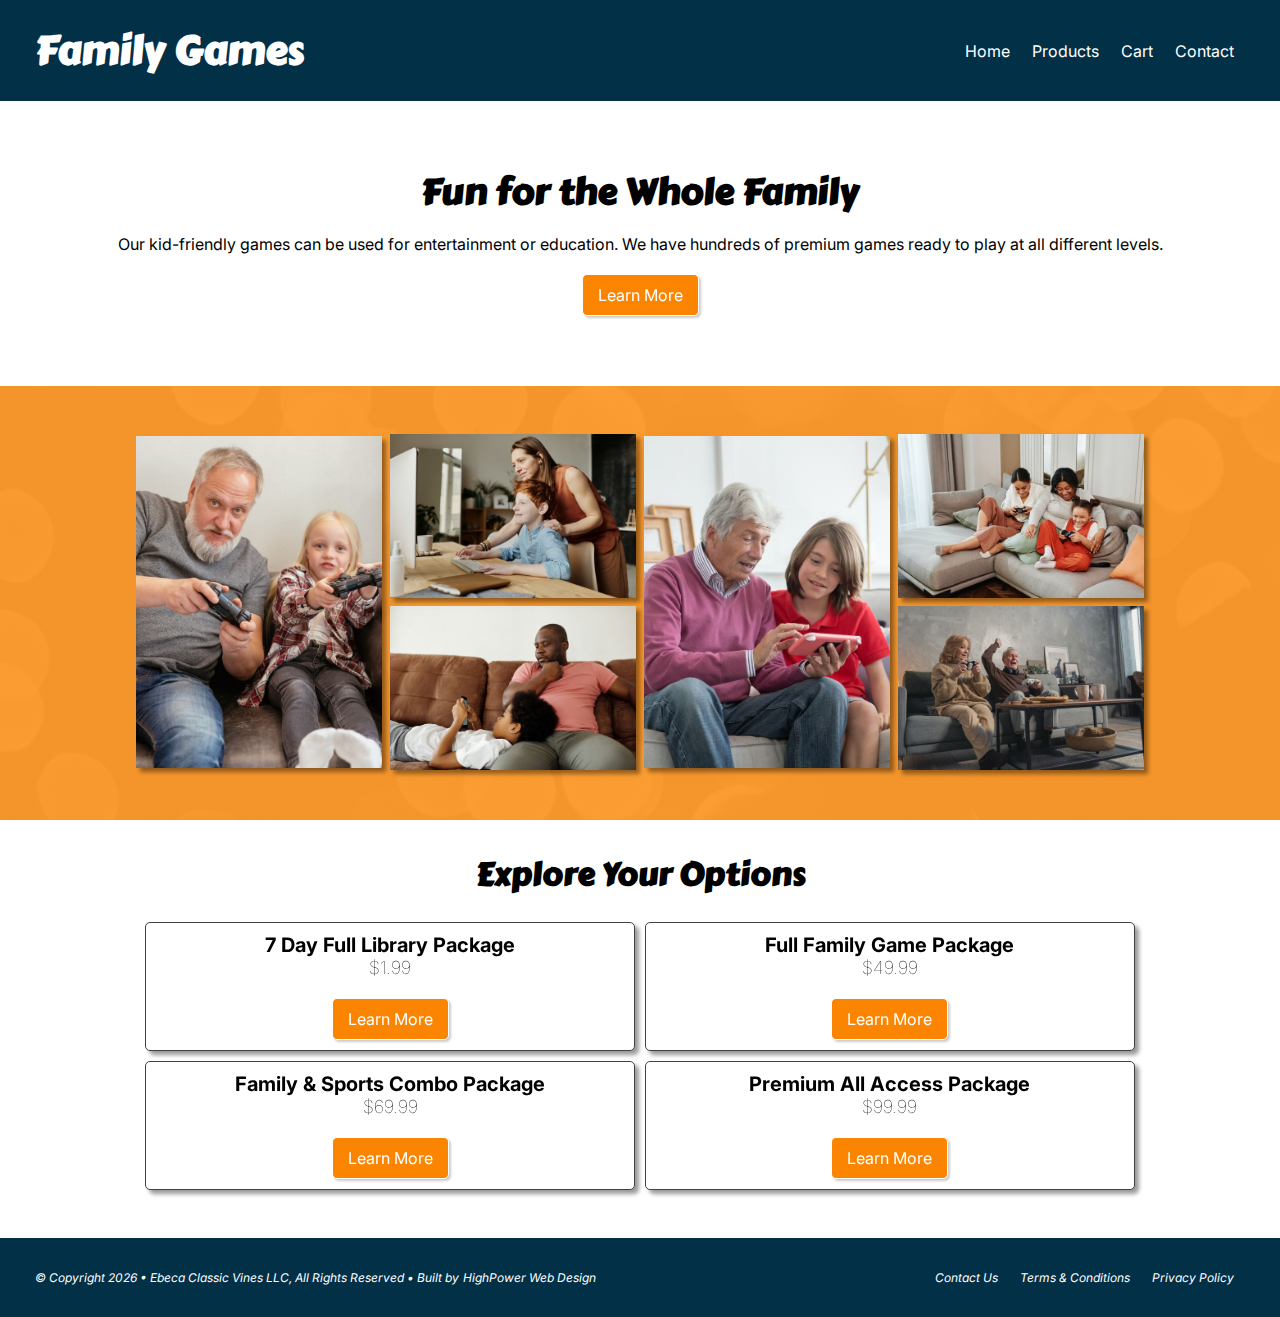
<file: index.html>
<!--
 * Theme Name: Family Games Theme
 * Description: An HTML theme for an e-commerce website.
 * Version: 1.0
 * Author: Kayla Backus
 * Author URI: https://highpower-design.com
 -->
<!DOCTYPE html>
<html lang="en">

<head>
    <meta charset="UTF-8">
    <meta http-equiv="X-UA-Compatible" content="IE=edge">
    <meta name="viewport" content="width=device-width, initial-scale=1.0">
    <link rel="stylesheet" href="https://fonts.googleapis.com/css?family=Carter+One|Inter|Inter:bold">
    <link rel="stylesheet" href="./assets/css/style.css">
    <title>Family Games</title>
</head>

<body>
    <header>
        <h1 class="display-text"><a href="./index.html">Family Games</a></h1>
        <nav>
            <ul class="menu">
                <li><a href="./index.html">Home</a></li>
                <li><a href="./products.html">Products</a></li>
                <li><a href="./cart.html">Cart</a></li>
                <li><a href="./contact.html">Contact</a></li>
            </ul>
        </nav>
    </header>
    <main>
        <section class="hero">
            <h2 class="display-text">Fun for the Whole Family</h2>
            <p>Our kid-friendly games can be used for entertainment or education. We have hundreds of premium games
                ready to play at all different levels.</p>
            <a href="./products.html" class="btn btn-shadow">Learn More</a>
        </section>
        <!-- Image Grid -->
        <div class="img-grid">
            <section class="img-row">
                <div class="img-col">
                    <img src="./assets/images/600x810-pexels-mikhail-nilov-8307630.jpg" class="shadow hidden-sm">
                </div>
                <div class="img-col">
                    <img src="./assets/images/600x400-pexels-julia-m-cameron-4145355.jpg" class="shadow">
                    <img src="./assets/images/600x400-pexels-august-de-richelieu-4260752.jpg" class="shadow">
                </div>
                <div class="img-col">
                    <img src="./assets/images/600x810-pexels-kampus-production-8185897.jpg" class="shadow hidden-sm hidden-md">
                </div>
                <div class="img-col">
                    <img src="./assets/images/600x400-pexels-tiger-lily-8259597.jpg" class="shadow hidden-md">
                    <img src="./assets/images/600x400-pexels-tima-miroshnichenko-5699397.jpg" class="shadow hidden-sm hidden-md">
                </div>
            </section>
        </div>
        <!-- Product Preview -->
        <section class="home-products">
            <h3 class="display-text">Explore Your Options</h3>
            <div class="product-row">
                <div class="product-card shadow upper-left-background">
                    <h4>7 Day Full Library Package</h4>
                    <h5>$1.99</h5>
                    <br>
                    <a href="./seven-day-pass.html" class="btn btn-shadow">Learn More</a>
                </div>
                <div class="product-card shadow upper-right-background">
                    <h4>Full Family Game Package</h4>
                    <h5>$49.99</h5>
                    <br>
                    <a href="./full-game-package.html" class="btn btn-shadow">Learn More</a>
                </div>
                <div class="product-card shadow lower-left-background">
                    <h4>Family & Sports Combo Package</h4>
                    <h5>$69.99</h5>
                    <br>
                    <a href="./combo-package.html" class="btn btn-shadow">Learn More</a>
                </div>
                <div class="product-card shadow lower-right-background">
                    <h4>Premium All Access Package</h4>
                    <h5>$99.99</h5>
                    <br>
                    <a href="./premium-access.html" class="btn btn-shadow">Learn More</a>
                </div>
            </div>
        </section>
    </main>
    <footer>
        <div id="copyright-year"></div>
        <div>
            <ul class="menu">
                <li><a href="./contact.html">Contact Us</a></li>
                <li><a href="./terms.html">Terms & Conditions</a></li>
                <li><a href="./privacy.html">Privacy Policy</a></li>
            </ul>
        </div>
    </footer>
    <script src="./assets/js/script.js"></script>
</body>

</html>
</file>
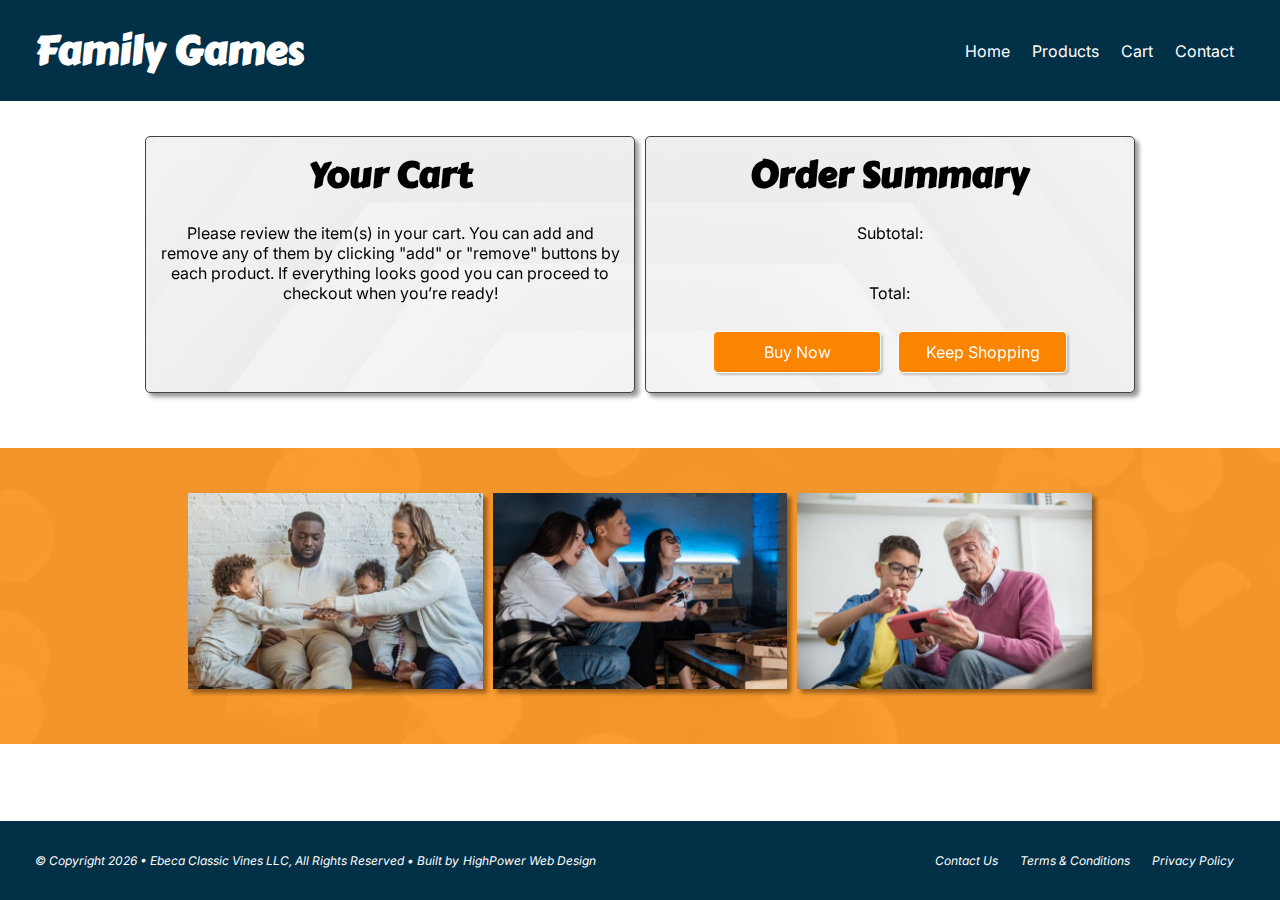
<file: cart.html>
<!--
 * Theme Name: Family Games Theme
 * Description: An HTML theme for an e-commerce website.
 * Version: 1.0
 * Author: Kayla Backus
 * Author URI: https://highpower-design.com
 -->
 <!DOCTYPE html>
 <html lang="en">
 
 <head>
     <meta charset="UTF-8">
     <meta http-equiv="X-UA-Compatible" content="IE=edge">
     <meta name="viewport" content="width=device-width, initial-scale=1.0">
     <link rel="stylesheet" href="https://fonts.googleapis.com/css?family=Carter+One|Inter|Inter:bold">
     <link rel="stylesheet" href="./assets/css/style.css">
     <title>Family Games</title>
 </head>
 
 <body>
     <header>
         <h1 class="display-text"><a href="./index.html">Family Games</a></h1>
         <nav>
             <ul class="menu">
                 <li><a href="./index.html">Home</a></li>
                 <li><a href="./products.html">Products</a></li>
                 <li><a href="./cart.html">Cart</a></li>
                 <li><a href="./contact.html">Contact</a></li>
             </ul>
         </nav>
     </header>
     <main>
        <section class="home-products">
            <div class="product-row">
                <div class="product-card shadow upper-left-background">
                    <h2 class="display-text">Your Cart</h2>
                    <p class="product-description">Please review the item(s) in your cart. You can add and remove any of them by clicking "add" or "remove" buttons by each product. If everything looks good you can proceed to checkout when you’re ready!</p>
                    <!--CART ITEMS-->
                </div>
                <div class="product-card shadow upper-right-background">
                    <h2 class="display-text">Order Summary</h2>
                    <p class="product-description">Subtotal:</p>
                    <p class="product-description">Total:</p>
                    <div class="btn-row">
                        <a href="./checkout.html" class="btn btn-shadow checkout-btn">Buy Now</a>
                        <a href="./products.html" class="btn btn-shadow checkout-btn">Keep Shopping</a>
                    </div>
                </div>
            </div>
        </section>
         <!-- Image Grid -->
         <div class="img-grid">
             <section class="img-row">
                 <div class="about">
                     <img src="./assets/images/600x400-pexels-keira-burton-6624356.jpg" class="shadow about-width">
                     <img src="./assets/images/600x400-pexels-mikhail-nilov-7886596.jpg" class="shadow about-width">
                     <img src="./assets/images/600x400-pexels-kampus-production-8185911.jpg" class="shadow about-width">
                 </div>
             </section>
         </div>
     </main>
     <footer>
         <div id="copyright-year"></div>
         <div>
             <ul class="menu">
                 <li><a href="./contact.html">Contact Us</a></li>
                 <li><a href="./terms.html">Terms & Conditions</a></li>
                 <li><a href="./privacy.html">Privacy Policy</a></li>
             </ul>
         </div>
     </footer>
     <script src="./assets/js/script.js"></script>
 </body>
 
 </html>
</file>
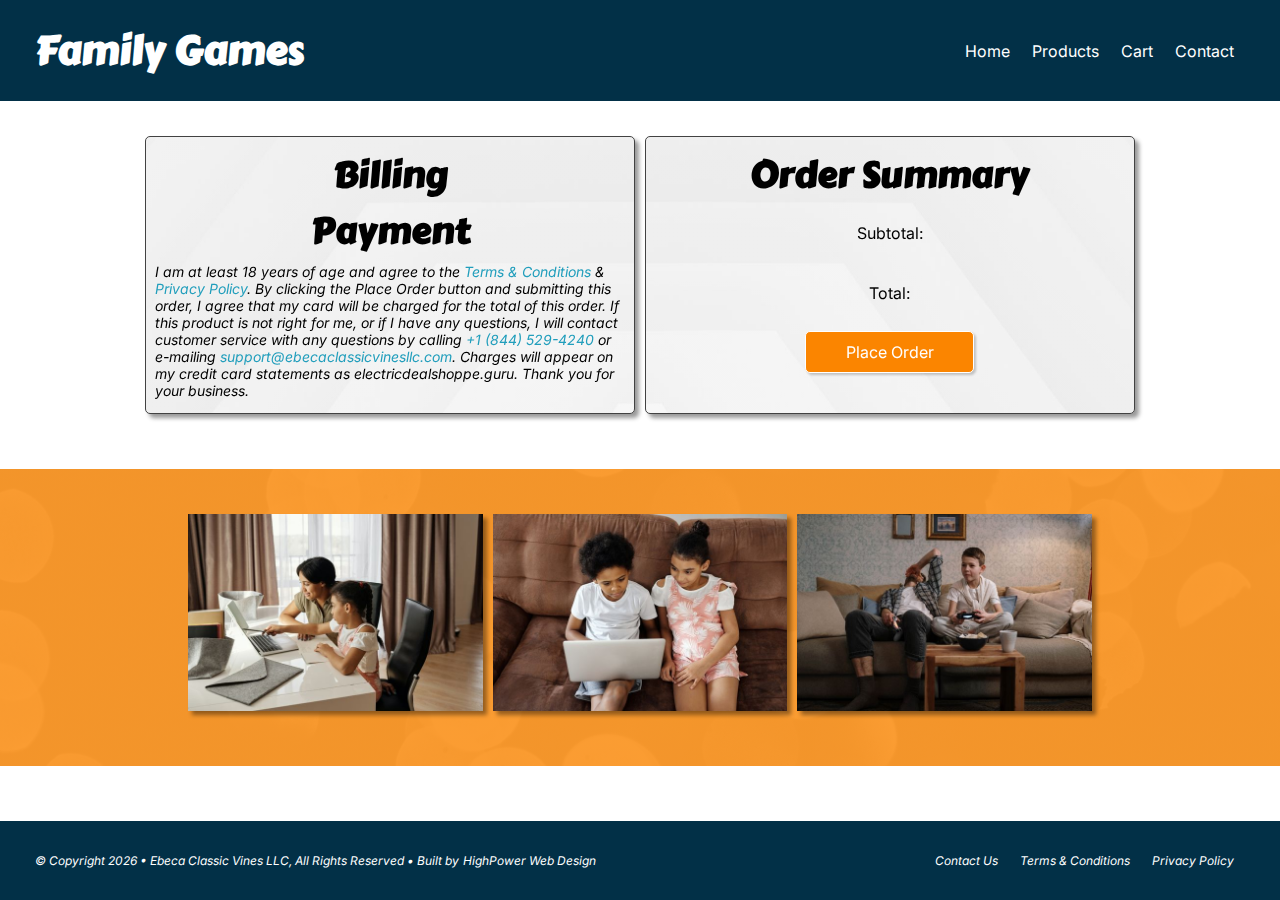
<file: checkout.html>
<!--
 * Theme Name: Family Games Theme
 * Description: An HTML theme for an e-commerce website.
 * Version: 1.0
 * Author: Kayla Backus
 * Author URI: https://highpower-design.com
 -->
 <!DOCTYPE html>
 <html lang="en">
 
 <head>
     <meta charset="UTF-8">
     <meta http-equiv="X-UA-Compatible" content="IE=edge">
     <meta name="viewport" content="width=device-width, initial-scale=1.0">
     <link rel="stylesheet" href="https://fonts.googleapis.com/css?family=Carter+One|Inter|Inter:bold">
     <link rel="stylesheet" href="./assets/css/style.css">
     <title>Family Games</title>
 </head>
 
 <body>
     <header>
         <h1 class="display-text"><a href="./index.html">Family Games</a></h1>
         <nav>
             <ul class="menu">
                 <li><a href="./index.html">Home</a></li>
                 <li><a href="./products.html">Products</a></li>
                 <li><a href="./cart.html">Cart</a></li>
                 <li><a href="./contact.html">Contact</a></li>
             </ul>
         </nav>
     </header>
     <main>
        <section class="home-products">
            <div class="product-row">
                <div class="product-card shadow upper-left-background">
                    <h2 class="display-text">Billing</h2>
                    <!--Billing info-->
                    <h2 class="display-text">Payment</h2>
                    <!--Payment info-->
                    <div class="fine-print">
                    <p>I am at least 18 years of age and agree to the <a href="./terms.html">Terms & Conditions</a> & <a href="./privacy.html">Privacy Policy</a>. By clicking the Place Order button and submitting this order, I agree that my card will be charged for the total of this order. If this product is not right for me, or if I have any questions, I will contact customer service with any questions by calling <a href="tel:18445294240">+1 (844) 529-4240</a> or e-mailing <a href="mailto:support@ebecaclassicvinesllc.com">support@ebecaclassicvinesllc.com</a>. Charges will appear on my credit card statements as electricdealshoppe.guru. Thank you for your business.</p>
                </div>
                </div>
                <div class="product-card shadow upper-right-background">
                    <h2 class="display-text">Order Summary</h2>
                    <p class="product-description">Subtotal:</p>
                    <p class="product-description">Total:</p>
                    <div class="btn-row">
                        <a href="#" class="btn btn-shadow checkout-btn">Place Order</a>
                    </div>
                </div>
            </div>
        </section>
         <!-- Image Grid -->
         <div class="img-grid">
             <section class="img-row">
                 <div class="about">
                     <img src="./assets/images/600x400-pexels-august-de-richelieu-4260323.jpg" class="shadow about-width">
                     <img src="./assets/images/600x400-pexels-august-de-richelieu-4260758.jpg" class="shadow about-width">
                     <img src="./assets/images/600x400-pexels-cottonbro-6557546.jpg" class="shadow about-width">
                 </div>
             </section>
         </div>
     </main>
     <footer>
         <div id="copyright-year"></div>
         <div>
             <ul class="menu">
                 <li><a href="./contact.html">Contact Us</a></li>
                 <li><a href="./terms.html">Terms & Conditions</a></li>
                 <li><a href="./privacy.html">Privacy Policy</a></li>
             </ul>
         </div>
     </footer>
     <script src="./assets/js/script.js"></script>
 </body>
 
 </html>
</file>
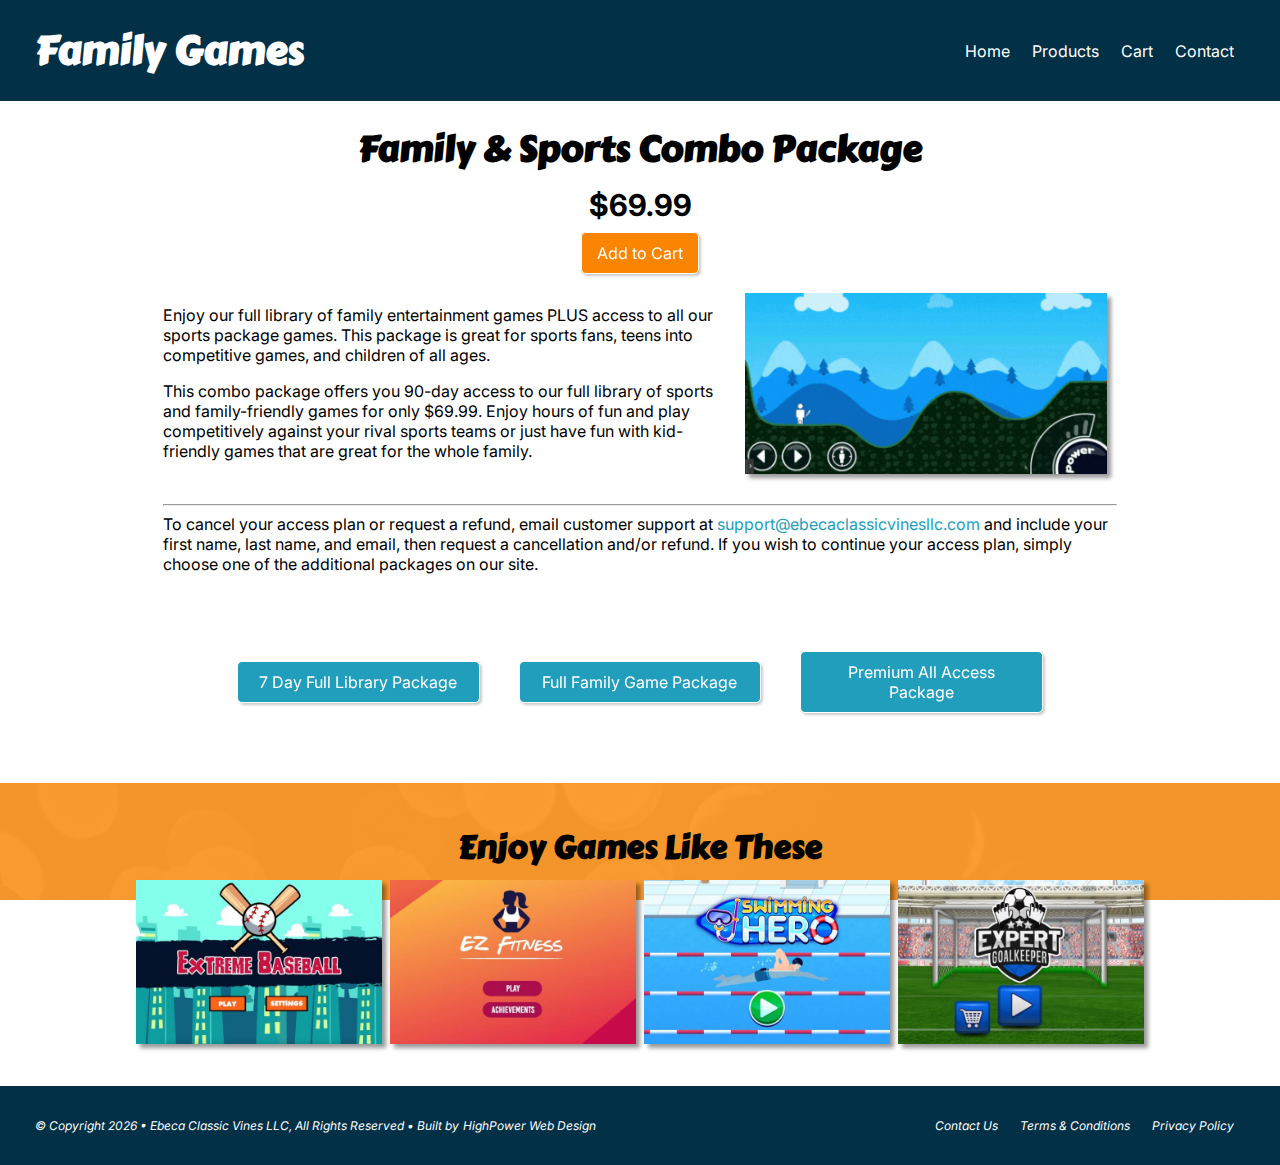
<file: combo-package.html>
<!--
 * Theme Name: Family Games Theme
 * Description: An HTML theme for an e-commerce website.
 * Version: 1.0
 * Author: Kayla Backus
 * Author URI: https://highpower-design.com
 -->
 <!DOCTYPE html>
 <html lang="en">
 
 <head>
     <meta charset="UTF-8">
     <meta http-equiv="X-UA-Compatible" content="IE=edge">
     <meta name="viewport" content="width=device-width, initial-scale=1.0">
     <link rel="stylesheet" href="https://fonts.googleapis.com/css?family=Carter+One|Inter|Inter:bold">
     <link rel="stylesheet" href="./assets/css/style.css">
     <title>Family Games</title>
 </head>
 
 <body>
     <header>
         <h1 class="display-text"><a href="./index.html">Family Games</a></h1>
         <nav>
             <ul class="menu">
                 <li><a href="./index.html">Home</a></li>
                 <li><a href="./products.html">Products</a></li>
                 <li><a href="./cart.html">Cart</a></li>
                 <li><a href="./contact.html">Contact</a></li>
             </ul>
         </nav>
     </header>
     <main>
         <section class="single-product">
             <h2 class="display-text">Family & Sports Combo Package</h2>
             <div class="product-price">
                 <h3>$69.99</h3>
                 <a href="./cart.html" class="btn btn-shadow">Add to Cart</a>
             </div>
             <div class="single-description">
                <div class="single-text">
                    <p>Enjoy our full library of family entertainment games PLUS access to all our sports package games. This package is great for sports fans, teens into competitive games, and children of all ages.</p>

                    <p>This combo package offers you 90-day access to our full library of sports and family-friendly games for only $69.99. Enjoy hours of fun and play competitively against your rival sports teams or just have fun with kid-friendly games that are great for the whole family.</p>
                </div>
                 <img src="./assets/images/stick-golf.gif" class="shadow single-img">
             </div>
             <hr>
 
             <p class="card-text fst-italic">To cancel your access plan or request a refund, email customer support at <a
                     href="mailto:support@ebecaclassicvinesllc.com">support@ebecaclassicvinesllc.com</a> and include your first name, last name, and email, then request a cancellation and/or refund. If you wish to continue your access plan, simply choose one of the additional packages on our site.</p>
         </section>
         <section class="home-products">
             <div class="btn-row">
                 <a href="./seven-day-pass.html" class="inv-btn btn-col btn-shadow">7 Day Full Library Package</a>
                 <a href="./full-game-package.html" class="inv-btn btn-col btn-shadow">Full Family Game Package</a>
                 <a href="./premium-access.html" class="inv-btn btn-col btn-shadow">Premium All Access Package</a>
             </div>
         </section>
         <!-- Image Grid -->
         <div class="img-grid">
             <h3 class="display-text">Enjoy Games Like These</h3>
             <section class="img-row">
                 <div class="img-col">
                     <img src="./assets/images/extreme-baseball.jpg" class="shadow">
                 </div>
                 <div class="img-col">
                     <img src="./assets/images/ez-fitness.jpg" class="shadow">
                 </div>
                 <div class="img-col">
                     <img src="./assets/images/swimming-hero.jpg" class="shadow">
                 </div>
                 <div class="img-col">
                     <img src="./assets/images/expert-goalkeeper.jpg" class="shadow">
                 </div>
             </section>
         </div>
     </main>
     <footer>
         <div id="copyright-year"></div>
         <div>
             <ul class="menu">
                 <li><a href="./contact.html">Contact Us</a></li>
                 <li><a href="./terms.html">Terms & Conditions</a></li>
                 <li><a href="./privacy.html">Privacy Policy</a></li>
             </ul>
         </div>
     </footer>
     <script src="./assets/js/script.js"></script>
 </body>
 
 </html>
</file>
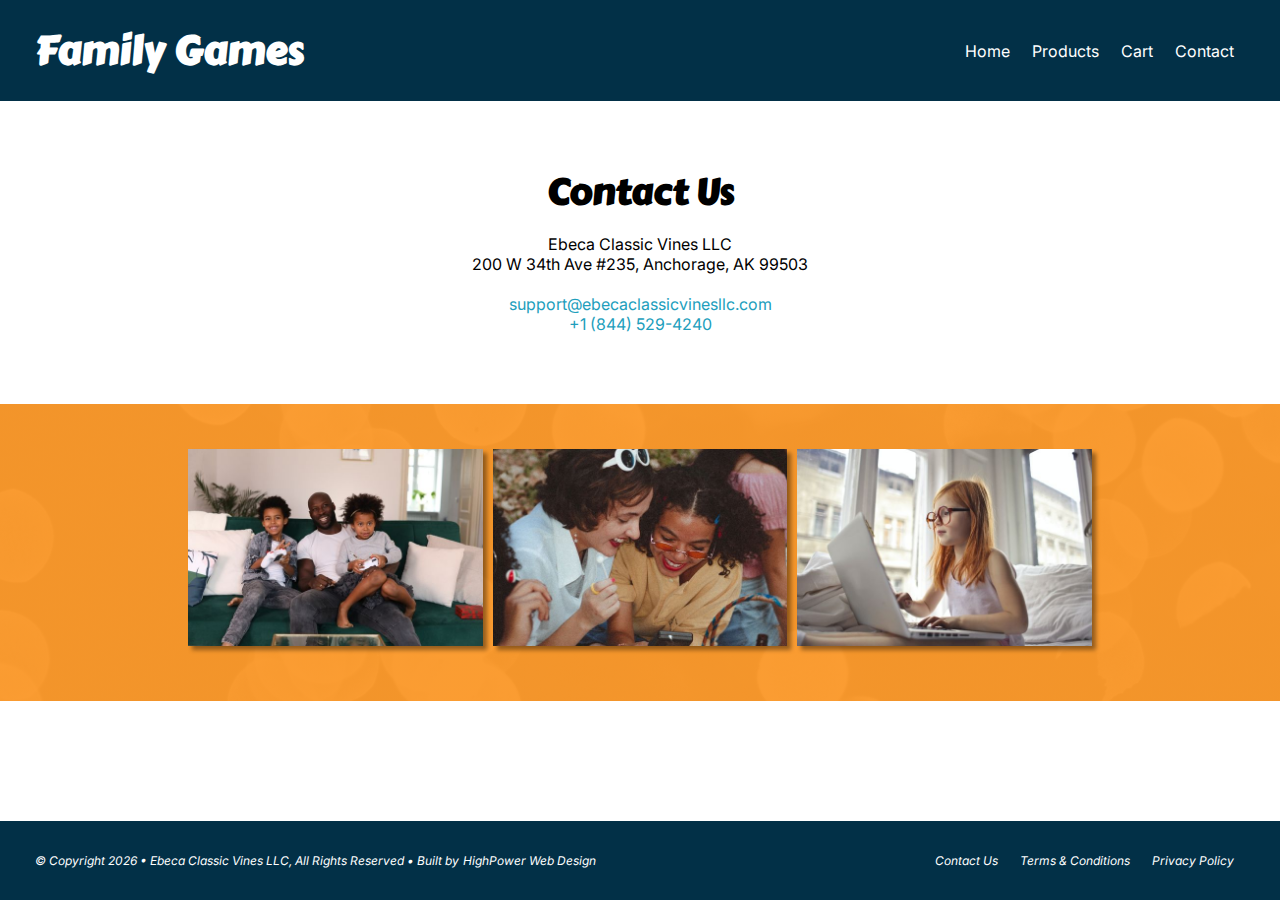
<file: contact.html>
<!--
 * Theme Name: Family Games Theme
 * Description: An HTML theme for an e-commerce website.
 * Version: 1.0
 * Author: Kayla Backus
 * Author URI: https://highpower-design.com
 -->
<!DOCTYPE html>
<html lang="en">

<head>
    <meta charset="UTF-8">
    <meta http-equiv="X-UA-Compatible" content="IE=edge">
    <meta name="viewport" content="width=device-width, initial-scale=1.0">
    <link rel="stylesheet" href="https://fonts.googleapis.com/css?family=Carter+One|Inter|Inter:bold">
    <link rel="stylesheet" href="./assets/css/style.css">
    <title>Family Games</title>
</head>

<body>
    <header>
        <h1 class="display-text"><a href="./index.html">Family Games</a></h1>
        <nav>
            <ul class="menu">
                <li><a href="./index.html">Home</a></li>
                <li><a href="./products.html">Products</a></li>
                <li><a href="./cart.html">Cart</a></li>
                <li><a href="./contact.html">Contact</a></li>
            </ul>
        </nav>
    </header>
    <main>
        <section class="hero">
            <h2 class="display-text">Contact Us</h2>
            <p class="card-text">
                Ebeca Classic Vines LLC<br>
                200 W 34th Ave #235, Anchorage, AK 99503</p>
            <a href="mailto:support@ebecaclassicvinesllc.com">support@ebecaclassicvinesllc.com</a>
            <a href="tel:18445294240">+1 (844) 529-4240</a>
        </section>
        <!-- Image Grid -->
        <div class="img-grid">
            <section class="img-row">
                <div class="about">
                    <img src="./assets/images/600x400-pexels-koolshooters-6087584.jpg" class="shadow about-width">
                    <img src="./assets/images/600x400-pexels-aline-viana-prado-3491940.jpg" class="shadow about-width">
                    <img src="./assets/images/600x400-pexels-andrea-piacquadio-3761513.jpg" class="shadow about-width">
                </div>
            </section>
        </div>
    </main>
    <footer>
        <div id="copyright-year"></div>
        <div>
            <ul class="menu">
                <li><a href="./contact.html">Contact Us</a></li>
                <li><a href="./terms.html">Terms & Conditions</a></li>
                <li><a href="./privacy.html">Privacy Policy</a></li>
            </ul>
        </div>
    </footer>
    <script src="./assets/js/script.js"></script>
</body>

</html>
</file>
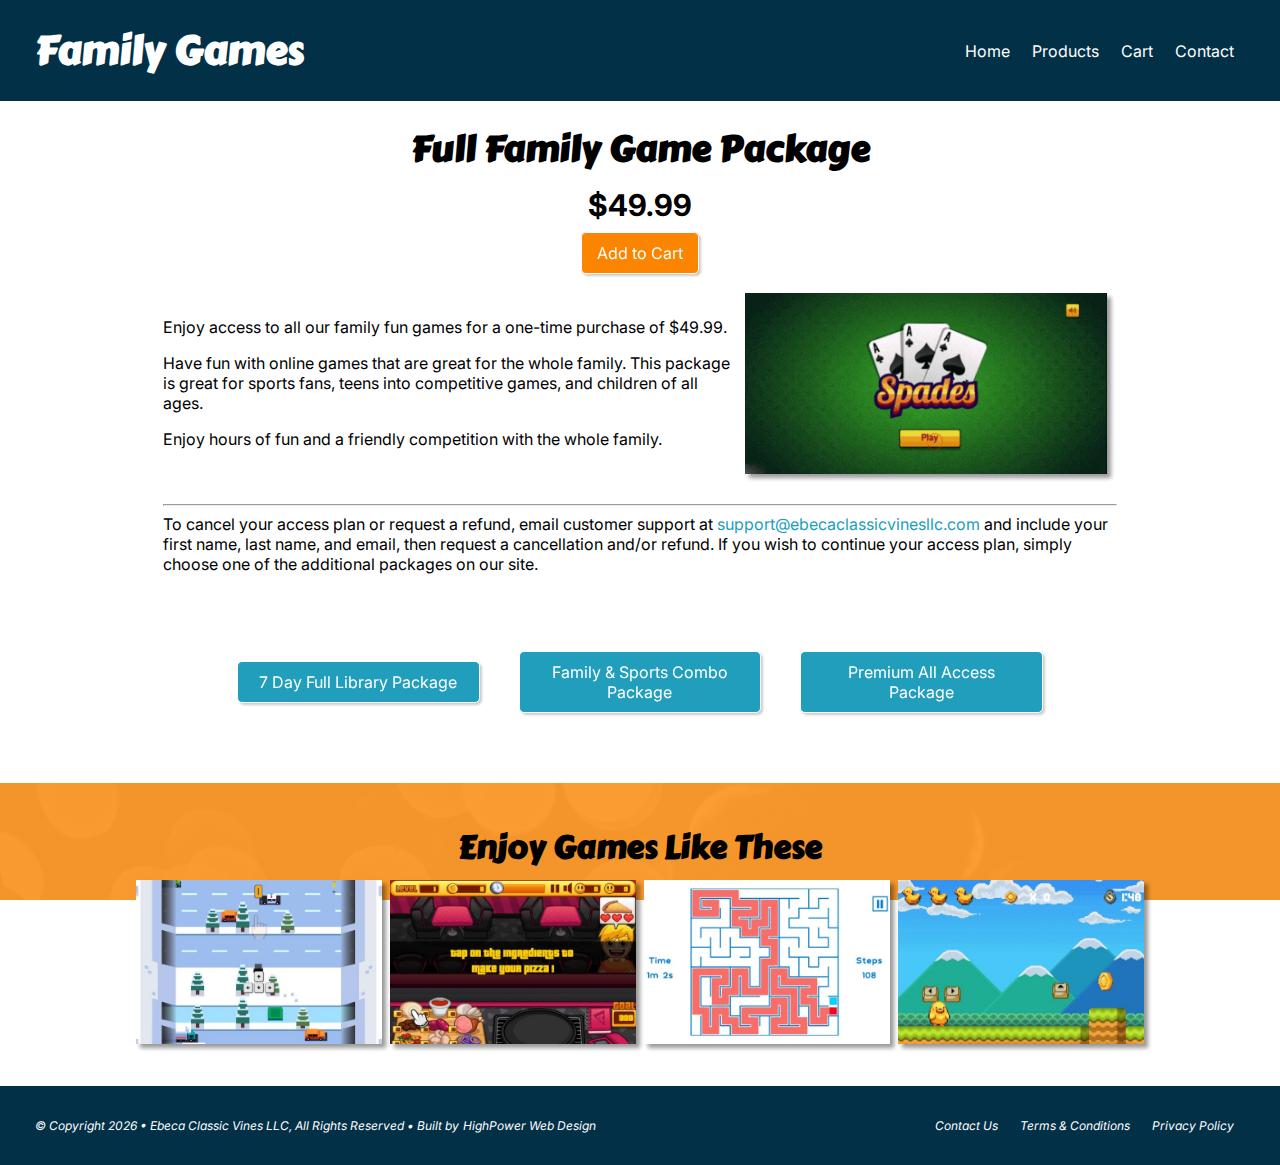
<file: full-game-package.html>
<!--
 * Theme Name: Family Games Theme
 * Description: An HTML theme for an e-commerce website.
 * Version: 1.0
 * Author: Kayla Backus
 * Author URI: https://highpower-design.com
 -->
<!DOCTYPE html>
<html lang="en">

<head>
    <meta charset="UTF-8">
    <meta http-equiv="X-UA-Compatible" content="IE=edge">
    <meta name="viewport" content="width=device-width, initial-scale=1.0">
    <link rel="stylesheet" href="https://fonts.googleapis.com/css?family=Carter+One|Inter|Inter:bold">
    <link rel="stylesheet" href="./assets/css/style.css">
    <title>Family Games</title>
</head>

<body>
    <header>
        <h1 class="display-text"><a href="./index.html">Family Games</a></h1>
        <nav>
            <ul class="menu">
                <li><a href="./index.html">Home</a></li>
                <li><a href="./products.html">Products</a></li>
                <li><a href="./cart.html">Cart</a></li>
                <li><a href="./contact.html">Contact</a></li>
            </ul>
        </nav>
    </header>
    <main>
        <section class="single-product">
            <h2 class="display-text">Full Family Game Package</h2>
            <div class="product-price">
                <h3>$49.99</h3>
                <a href="./cart.html" class="btn btn-shadow">Add to Cart</a>
            </div>
            <div class="single-description">
                <div class="single-text">
                    <p>Enjoy access to all our family fun games for a one-time purchase of $49.99.</p>

                    <p>Have fun with online games that are great for the whole family. This package is great for sports fans, teens into competitive games, and children of all ages.</p>

                    <p>Enjoy hours of fun and a friendly competition with the whole family.</p>

                </div>
                <img src="./assets/images/600x200-spades.gif" class="shadow single-img">
            </div>
            <hr>

            <p class="card-text fst-italic">To cancel your access plan or request a refund, email customer support at <a
                    href="mailto:support@ebecaclassicvinesllc.com">support@ebecaclassicvinesllc.com</a> and include your
                first name, last name, and email, then request a cancellation and/or refund. If you wish to continue
                your access plan, simply choose one of the additional packages on our site.</p>
        </section>
        <section class="home-products">
            <div class="btn-row">
                <a href="./seven-day-pass.html" class="inv-btn btn-col btn-shadow">7 Day Full Library Package</a>
                <a href="./combo-package.html" class="inv-btn btn-col btn-shadow">Family & Sports Combo Package</a>
                <a href="./premium-access.html" class="inv-btn btn-col btn-shadow">Premium All Access Package</a>
            </div>
        </section>
        <!-- Image Grid -->
        <div class="img-grid">
            <h3 class="display-text">Enjoy Games Like These</h3>
            <section class="img-row">
                <div class="img-col">
                    <img src="./assets/images/6x4-penguin-hop.jpg" class="shadow">
                </div>
                <div class="img-col">
                    <img src="./assets/images/6x4-pizza-cafe.jpg" class="shadow">
                </div>
                <div class="img-col">
                    <img src="./assets/images/6x4-maze.jpg" class="shadow">
                </div>
                <div class="img-col">
                    <img src="./assets/images/6x4-ducks.jpg" class="shadow">
                </div>
            </section>
        </div>
    </main>
    <footer>
        <div id="copyright-year"></div>
        <div>
            <ul class="menu">
                <li><a href="./contact.html">Contact Us</a></li>
                <li><a href="./terms.html">Terms & Conditions</a></li>
                <li><a href="./privacy.html">Privacy Policy</a></li>
            </ul>
        </div>
    </footer>
    <script src="./assets/js/script.js"></script>
</body>

</html>
</file>
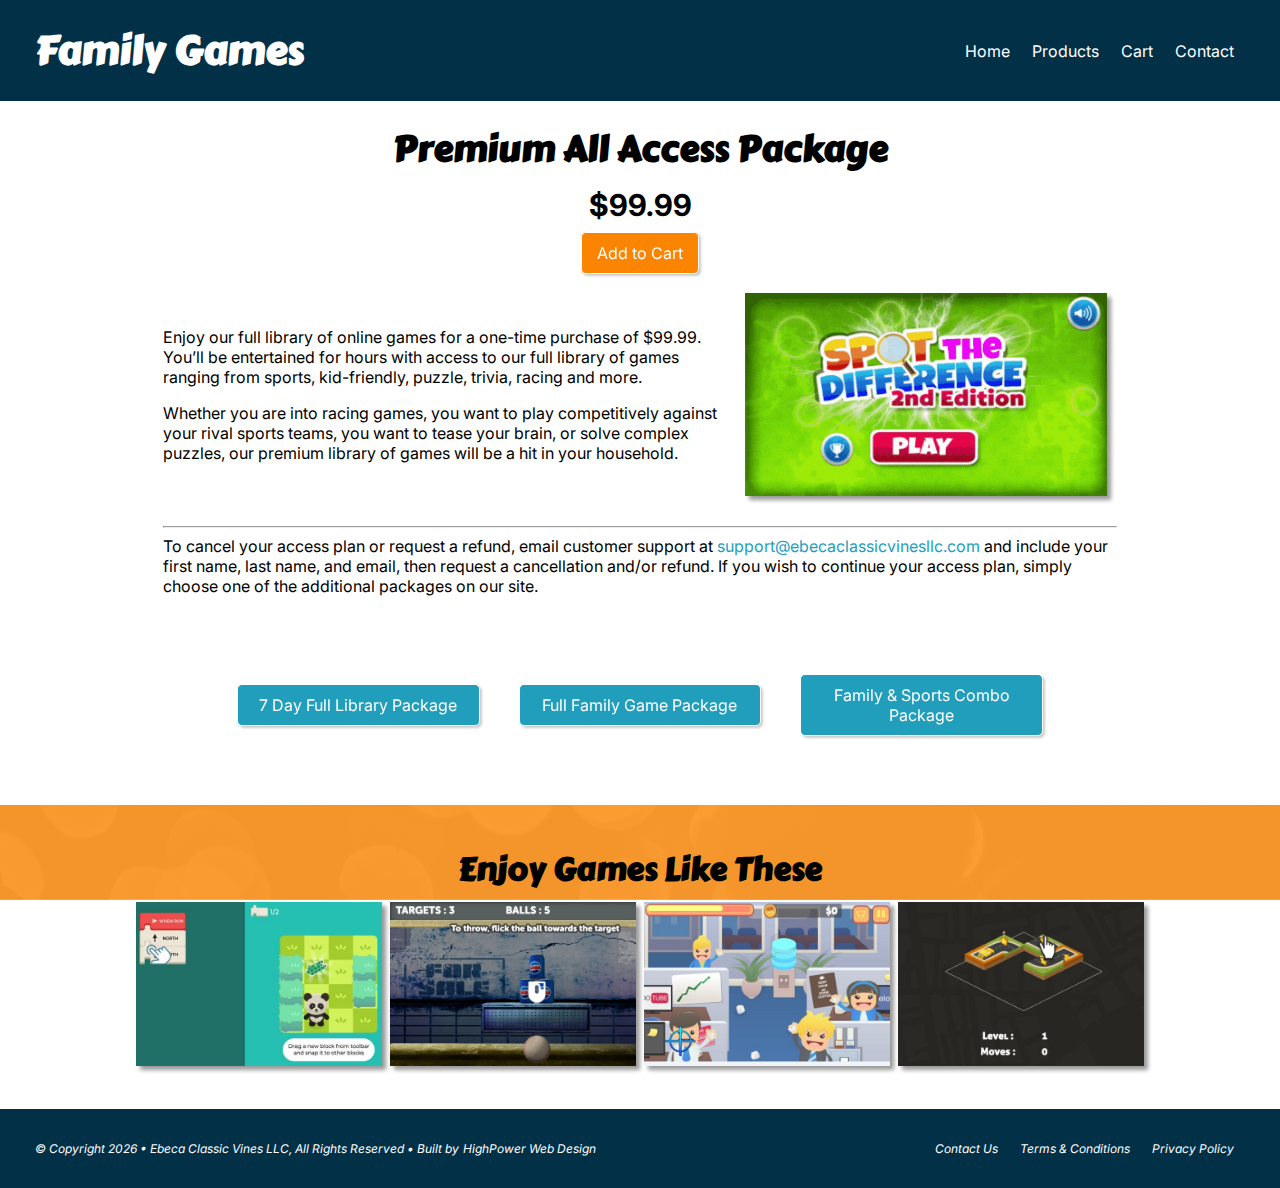
<file: premium-access.html>
<!--
 * Theme Name: Family Games Theme
 * Description: An HTML theme for an e-commerce website.
 * Version: 1.0
 * Author: Kayla Backus
 * Author URI: https://highpower-design.com
 -->
 <!DOCTYPE html>
 <html lang="en">
 
 <head>
     <meta charset="UTF-8">
     <meta http-equiv="X-UA-Compatible" content="IE=edge">
     <meta name="viewport" content="width=device-width, initial-scale=1.0">
     <link rel="stylesheet" href="https://fonts.googleapis.com/css?family=Carter+One|Inter|Inter:bold">
     <link rel="stylesheet" href="./assets/css/style.css">
     <title>Family Games</title>
 </head>
 
 <body>
     <header>
         <h1 class="display-text"><a href="./index.html">Family Games</a></h1>
         <nav>
             <ul class="menu">
                 <li><a href="./index.html">Home</a></li>
                 <li><a href="./products.html">Products</a></li>
                 <li><a href="./cart.html">Cart</a></li>
                 <li><a href="./contact.html">Contact</a></li>
             </ul>
         </nav>
     </header>
     <main>
         <section class="single-product">
             <h2 class="display-text">Premium All Access Package</h2>
             <div class="product-price">
                 <h3>$99.99</h3>
                 <a href="./cart.html" class="btn btn-shadow">Add to Cart</a>
             </div>
             <div class="single-description">
                <div class="single-text">
                    <p>Enjoy our full library of online games for a one-time purchase of $99.99. You’ll be entertained for hours with access to our full library of games ranging from sports, kid-friendly, puzzle, trivia, racing and more.</p>

                    <p>Whether you are into racing games, you want to play competitively against your rival sports teams, you want to tease your brain, or solve complex puzzles, our premium library of games will be a hit in your household.</p>
                </div>
                 <img src="./assets/images/spot-the-difference.gif" class="shadow single-img">
             </div>
             <hr>
 
             <p class="card-text fst-italic">To cancel your access plan or request a refund, email customer support at <a
                     href="mailto:support@ebecaclassicvinesllc.com">support@ebecaclassicvinesllc.com</a> and include your first name, last name, and email, then request a cancellation and/or refund. If you wish to continue your access plan, simply choose one of the additional packages on our site.</p>
         </section>
         <section class="home-products">
             <div class="btn-row">
                 <a href="./seven-day-pass.html" class="inv-btn btn-col btn-shadow">7 Day Full Library Package</a>
                 <a href="./full-game-package.html" class="inv-btn btn-col btn-shadow">Full Family Game Package</a>
                 <a href="./combo-package.html" class="inv-btn btn-col btn-shadow">Family & Sports Combo Package</a>
             </div>
         </section>
         <!-- Image Grid -->
         <div class="img-grid">
             <h3 class="display-text">Enjoy Games Like These</h3>
             <section class="img-row">
                 <div class="img-col">
                     <img src="./assets/images/code-panda.jpg" class="shadow">
                 </div>
                 <div class="img-col">
                     <img src="./assets/images/soda-can-knockdown.jpg" class="shadow">
                 </div>
                 <div class="img-col">
                     <img src="./assets/images/office-fight.jpg" class="shadow">
                 </div>
                 <div class="img-col">
                     <img src="./assets/images/connect-the-roads.jpg" class="shadow">
                 </div>
             </section>
         </div>
     </main>
     <footer>
         <div id="copyright-year"></div>
         <div>
             <ul class="menu">
                 <li><a href="./contact.html">Contact Us</a></li>
                 <li><a href="./terms.html">Terms & Conditions</a></li>
                 <li><a href="./privacy.html">Privacy Policy</a></li>
             </ul>
         </div>
     </footer>
     <script src="./assets/js/script.js"></script>
 </body>
 
 </html>
</file>
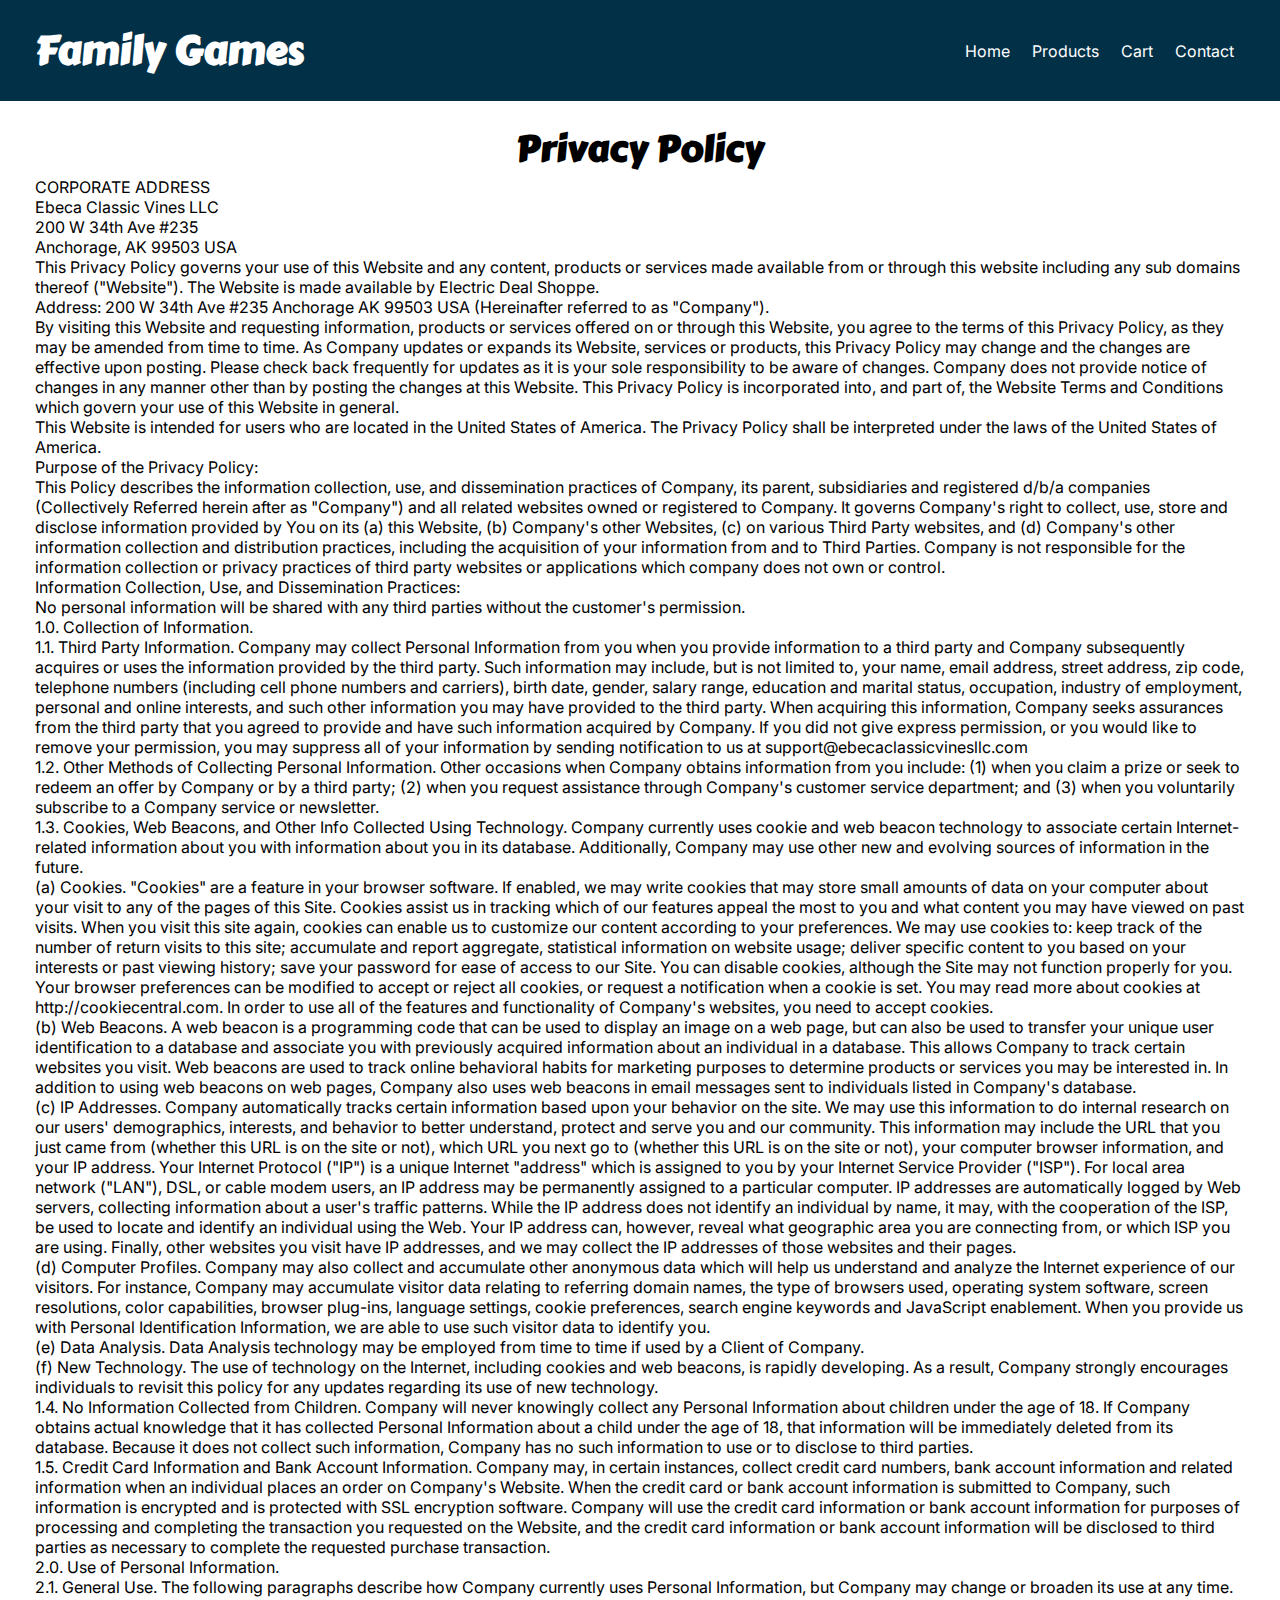
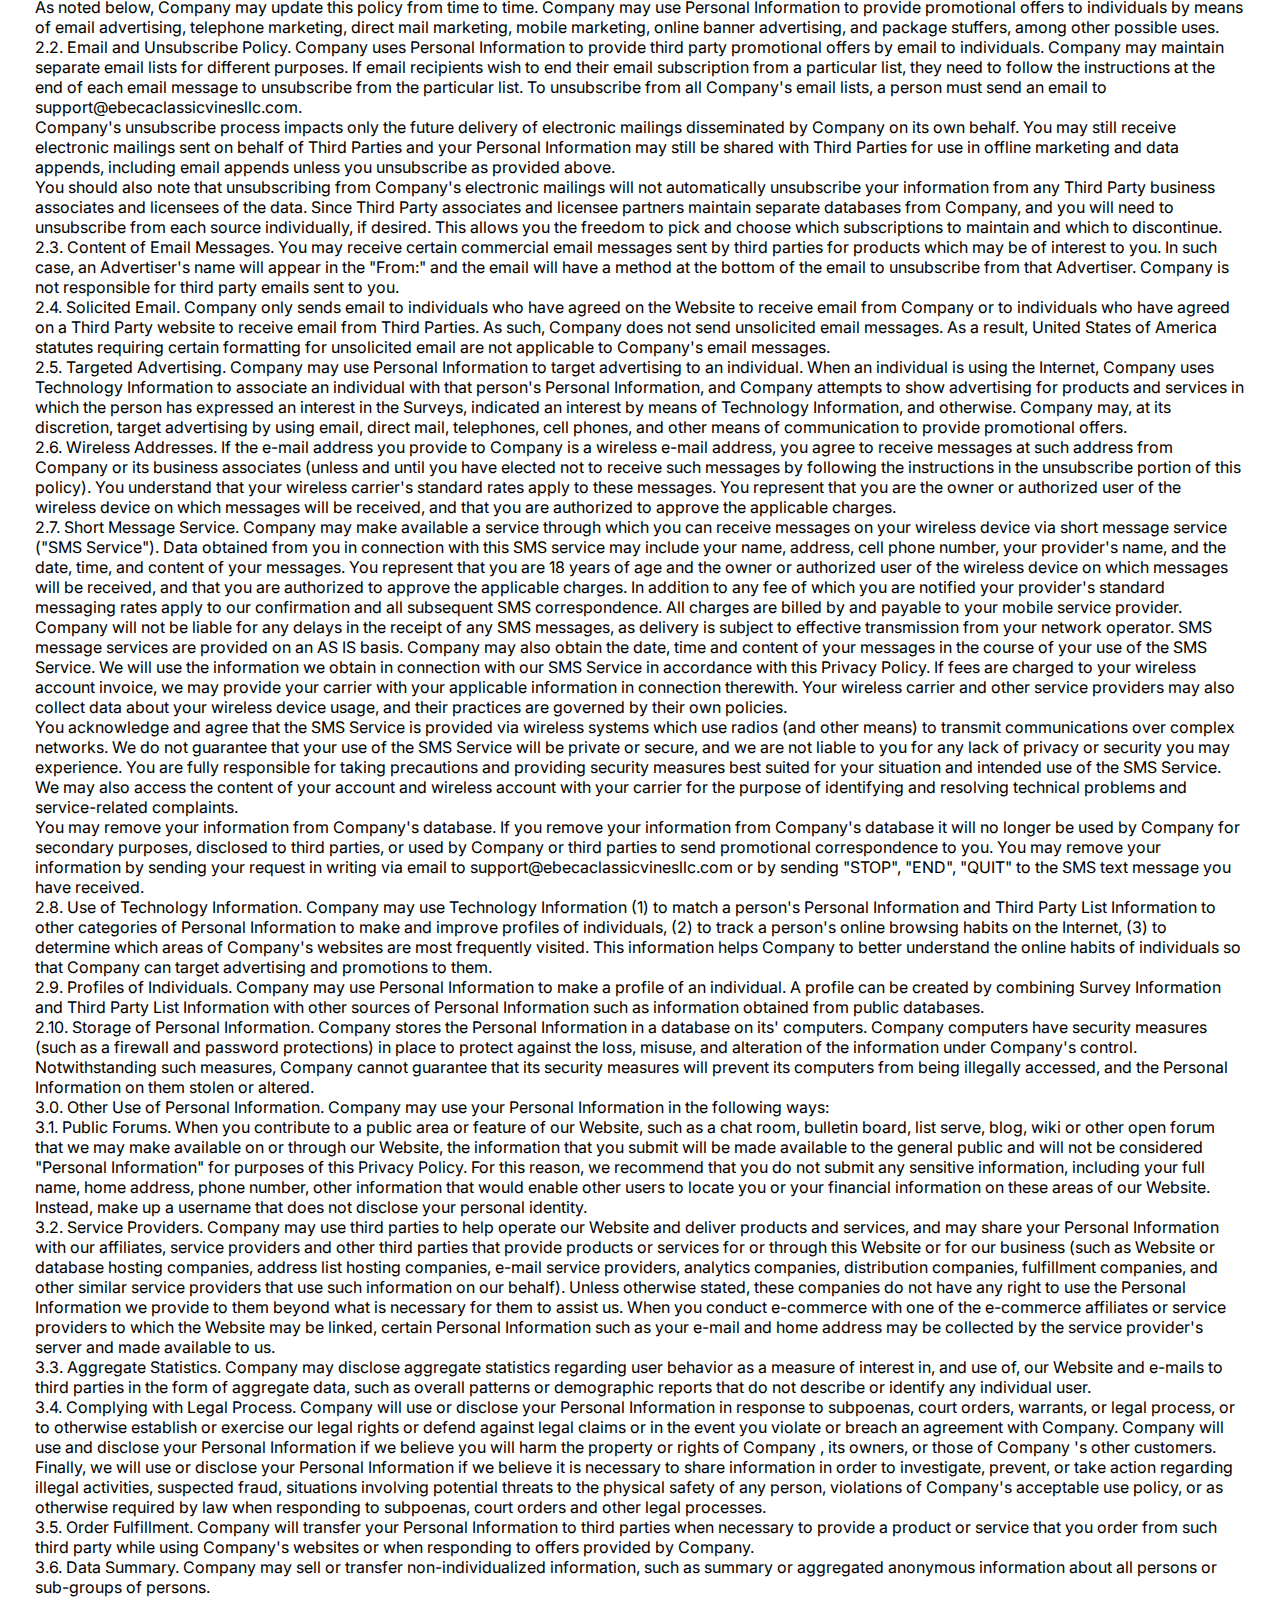
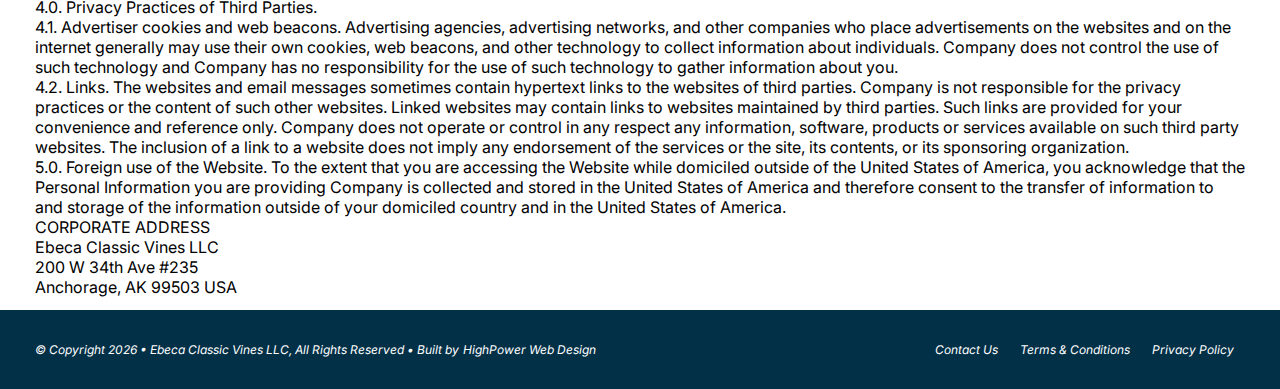
<file: privacy.html>
<!--
 * Theme Name: Family Games Theme
 * Description: An HTML theme for an e-commerce website.
 * Version: 1.0
 * Author: Kayla Backus
 * Author URI: https://highpower-design.com
 -->
 <!DOCTYPE html>
 <html lang="en">
 
 <head>
     <meta charset="UTF-8">
     <meta http-equiv="X-UA-Compatible" content="IE=edge">
     <meta name="viewport" content="width=device-width, initial-scale=1.0">
     <link rel="stylesheet" href="https://fonts.googleapis.com/css?family=Carter+One|Inter|Inter:bold">
     <link rel="stylesheet" href="./assets/css/style.css">
     <title>Family Games</title>
 </head>
 
 <body>
     <header>
         <h1 class="display-text"><a href="./index.html">Family Games</a></h1>
         <nav>
             <ul class="menu">
                 <li><a href="./index">Home</a></li>
                 <li><a href="./products.html">Products</a></li>
                 <li><a href="./cart.html">Cart</a></li>
                 <li><a href="./contact.html">Contact</a></li>
             </ul>
         </nav>
     </header>
     <main>
         <section class="privacy">
            <h2 class="display-text">Privacy Policy</h2>
            <p>CORPORATE ADDRESS<br>
                Ebeca Classic Vines LLC<br>
                200 W 34th Ave #235<br>
                Anchorage, AK 99503 USA<br>
            </p>

            <p>This Privacy Policy governs your use of this Website and any content, products or services made available from or through this website including any sub domains thereof ("Website"). The Website is made available by Electric Deal Shoppe.</p>

            <p>Address: 200 W 34th Ave #235 Anchorage AK 99503 USA (Hereinafter referred to as "Company").</p>

            <p>By visiting this Website and requesting information, products or services offered on or through this Website, you agree to the terms of this Privacy Policy, as they may be amended from time to time. As Company updates or expands its Website, services or products, this Privacy Policy may change and the changes are effective upon posting. Please check back frequently for updates as it is your sole responsibility to be aware of changes. Company does not provide notice of changes in any manner other than by posting the changes at this Website. This Privacy Policy is incorporated into, and part of, the Website Terms and Conditions which govern your use of this Website in general.</p>

            <p>This Website is intended for users who are located in the United States of America. The Privacy Policy shall be interpreted under the laws of the United States of America.</p>

            <p>Purpose of the Privacy Policy:<br>
            This Policy describes the information collection, use, and dissemination practices of Company, its parent, subsidiaries and registered d/b/a companies (Collectively Referred herein after as "Company") and all related websites owned or registered to Company. It governs Company's right to collect, use, store and disclose information provided by You on its (a) this Website, (b) Company's other Websites, (c) on various Third Party websites, and (d) Company's other information collection and distribution practices, including the acquisition of your information from and to Third Parties. Company is not responsible for the information collection or privacy practices of third party websites or applications which company does not own or control.</p>
            
            <p>Information Collection, Use, and Dissemination Practices:</p>

            <p>No personal information will be shared with any third parties without the customer's permission.</p>

            <p>1.0. Collection of Information.<br>
            1.1. Third Party Information. Company may collect Personal Information from you when you provide information to a third party and Company subsequently acquires or uses the information provided by the third party. Such information may include, but is not limited to, your name, email address, street address, zip code, telephone numbers (including cell phone numbers and carriers), birth date, gender, salary range, education and marital status, occupation, industry of employment, personal and online interests, and such other information you may have provided to the third party. When acquiring this information, Company seeks assurances from the third party that you agreed to provide and have such information acquired by Company. If you did not give express permission, or you would like to remove your permission, you may suppress all of your information by sending notification to us at support@ebecaclassicvinesllc.com</p>

            <p>1.2. Other Methods of Collecting Personal Information. Other occasions when Company obtains information from you include: (1) when you claim a prize or seek to redeem an offer by Company or by a third party; (2) when you request assistance through Company's customer service department; and (3) when you voluntarily subscribe to a Company service or newsletter.</p>

            <p>1.3. Cookies, Web Beacons, and Other Info Collected Using Technology. Company currently uses cookie and web beacon technology to associate certain Internet-related information about you with information about you in its database. Additionally, Company may use other new and evolving sources of information in the future.</p>

            <p>(a) Cookies. "Cookies" are a feature in your browser software. If enabled, we may write cookies that may store small amounts of data on your computer about your visit to any of the pages of this Site. Cookies assist us in tracking which of our features appeal the most to you and what content you may have viewed on past visits. When you visit this site again, cookies can enable us to customize our content according to your preferences. We may use cookies to: keep track of the number of return visits to this site; accumulate and report aggregate, statistical information on website usage; deliver specific content to you based on your interests or past viewing history; save your password for ease of access to our Site. You can disable cookies, although the Site may not function properly for you. Your browser preferences can be modified to accept or reject all cookies, or request a notification when a cookie is set. You may read more about cookies at http://cookiecentral.com. In order to use all of the features and functionality of Company's websites, you need to accept cookies.</p>

            <p>(b) Web Beacons. A web beacon is a programming code that can be used to display an image on a web page, but can also be used to transfer your unique user identification to a database and associate you with previously acquired information about an individual in a database. This allows Company to track certain websites you visit. Web beacons are used to track online behavioral habits for marketing purposes to determine products or services you may be interested in. In addition to using web beacons on web pages, Company also uses web beacons in email messages sent to individuals listed in Company's database.</p>

            <p>(c) IP Addresses. Company automatically tracks certain information based upon your behavior on the site. We may use this information to do internal research on our users' demographics, interests, and behavior to better understand, protect and serve you and our community. This information may include the URL that you just came from (whether this URL is on the site or not), which URL you next go to (whether this URL is on the site or not), your computer browser information, and your IP address. Your Internet Protocol ("IP") is a unique Internet "address" which is assigned to you by your Internet Service Provider ("ISP"). For local area network ("LAN"), DSL, or cable modem users, an IP address may be permanently assigned to a particular computer. IP addresses are automatically logged by Web servers, collecting information about a user's traffic patterns. While the IP address does not identify an individual by name, it may, with the cooperation of the ISP, be used to locate and identify an individual using the Web. Your IP address can, however, reveal what geographic area you are connecting from, or which ISP you are using. Finally, other websites you visit have IP addresses, and we may collect the IP addresses of those websites and their pages.</p>

            <p>(d) Computer Profiles. Company may also collect and accumulate other anonymous data which will help us understand and analyze the Internet experience of our visitors. For instance, Company may accumulate visitor data relating to referring domain names, the type of browsers used, operating system software, screen resolutions, color capabilities, browser plug-ins, language settings, cookie preferences, search engine keywords and JavaScript enablement. When you provide us with Personal Identification Information, we are able to use such visitor data to identify you.</p>

            <p>(e) Data Analysis. Data Analysis technology may be employed from time to time if used by a Client of Company.</p>

            <p>(f) New Technology. The use of technology on the Internet, including cookies and web beacons, is rapidly developing. As a result, Company strongly encourages individuals to revisit this policy for any updates regarding its use of new technology.</p>

            <p>1.4. No Information Collected from Children. Company will never knowingly collect any Personal Information about children under the age of 18. If Company obtains actual knowledge that it has collected Personal Information about a child under the age of 18, that information will be immediately deleted from its database. Because it does not collect such information, Company has no such information to use or to disclose to third parties.</p>

            <p>1.5. Credit Card Information and Bank Account Information. Company may, in certain instances, collect credit card numbers, bank account information and related information when an individual places an order on Company's Website. When the credit card or bank account information is submitted to Company, such information is encrypted and is protected with SSL encryption software. Company will use the credit card information or bank account information for purposes of processing and completing the transaction you requested on the Website, and the credit card information or bank account information will be disclosed to third parties as necessary to complete the requested purchase transaction.</p>

            <p>2.0. Use of Personal Information.<br>
            2.1. General Use. The following paragraphs describe how Company currently uses Personal Information, but Company may change or broaden its use at any time. As noted below, Company may update this policy from time to time. Company may use Personal Information to provide promotional offers to individuals by means of email advertising, telephone marketing, direct mail marketing, mobile marketing, online banner advertising, and package stuffers, among other possible uses.</p>

            <p>2.2. Email and Unsubscribe Policy. Company uses Personal Information to provide third party promotional offers by email to individuals. Company may maintain separate email lists for different purposes. If email recipients wish to end their email subscription from a particular list, they need to follow the instructions at the end of each email message to unsubscribe from the particular list. To unsubscribe from all Company's email lists, a person must send an email to support@ebecaclassicvinesllc.com.</p>

            <p>Company's unsubscribe process impacts only the future delivery of electronic mailings disseminated by Company on its own behalf. You may still receive electronic mailings sent on behalf of Third Parties and your Personal Information may still be shared with Third Parties for use in offline marketing and data appends, including email appends unless you unsubscribe as provided above.</p>

            <p>You should also note that unsubscribing from Company's electronic mailings will not automatically unsubscribe your information from any Third Party business associates and licensees of the data. Since Third Party associates and licensee partners maintain separate databases from Company, and you will need to unsubscribe from each source individually, if desired. This allows you the freedom to pick and choose which subscriptions to maintain and which to discontinue.</p>

            <p>2.3. Content of Email Messages. You may receive certain commercial email messages sent by third parties for products which may be of interest to you. In such case, an Advertiser's name will appear in the "From:" and the email will have a method at the bottom of the email to unsubscribe from that Advertiser. Company is not responsible for third party emails sent to you.</p>

            <p>2.4. Solicited Email. Company only sends email to individuals who have agreed on the Website to receive email from Company or to individuals who have agreed on a Third Party website to receive email from Third Parties. As such, Company does not send unsolicited email messages. As a result, United States of America statutes requiring certain formatting for unsolicited email are not applicable to Company's email messages.</p>

            <p>2.5. Targeted Advertising. Company may use Personal Information to target advertising to an individual. When an individual is using the Internet, Company uses Technology Information to associate an individual with that person's Personal Information, and Company attempts to show advertising for products and services in which the person has expressed an interest in the Surveys, indicated an interest by means of Technology Information, and otherwise. Company may, at its discretion, target advertising by using email, direct mail, telephones, cell phones, and other means of communication to provide promotional offers.</p>

            <p>2.6. Wireless Addresses. If the e-mail address you provide to Company is a wireless e-mail address, you agree to receive messages at such address from Company or its business associates (unless and until you have elected not to receive such messages by following the instructions in the unsubscribe portion of this policy). You understand that your wireless carrier's standard rates apply to these messages. You represent that you are the owner or authorized user of the wireless device on which messages will be received, and that you are authorized to approve the applicable charges.</p>

            <p>2.7. Short Message Service. Company may make available a service through which you can receive messages on your wireless device via short message service ("SMS Service"). Data obtained from you in connection with this SMS service may include your name, address, cell phone number, your provider's name, and the date, time, and content of your messages. You represent that you are 18 years of age and the owner or authorized user of the wireless device on which messages will be received, and that you are authorized to approve the applicable charges. In addition to any fee of which you are notified your provider's standard messaging rates apply to our confirmation and all subsequent SMS correspondence. All charges are billed by and payable to your mobile service provider. Company will not be liable for any delays in the receipt of any SMS messages, as delivery is subject to effective transmission from your network operator. SMS message services are provided on an AS IS basis. Company may also obtain the date, time and content of your messages in the course of your use of the SMS Service. We will use the information we obtain in connection with our SMS Service in accordance with this Privacy Policy. If fees are charged to your wireless account invoice, we may provide your carrier with your applicable information in connection therewith. Your wireless carrier and other service providers may also collect data about your wireless device usage, and their practices are governed by their own policies.</p>

            <p>You acknowledge and agree that the SMS Service is provided via wireless systems which use radios (and other means) to transmit communications over complex networks. We do not guarantee that your use of the SMS Service will be private or secure, and we are not liable to you for any lack of privacy or security you may experience. You are fully responsible for taking precautions and providing security measures best suited for your situation and intended use of the SMS Service. We may also access the content of your account and wireless account with your carrier for the purpose of identifying and resolving technical problems and service-related complaints.</p>

            <p>You may remove your information from Company's database. If you remove your information from Company's database it will no longer be used by Company for secondary purposes, disclosed to third parties, or used by Company or third parties to send promotional correspondence to you. You may remove your information by sending your request in writing via email to support@ebecaclassicvinesllc.com or by sending "STOP", "END", "QUIT" to the SMS text message you have received.</p>

            <p>2.8. Use of Technology Information. Company may use Technology Information (1) to match a person's Personal Information and Third Party List Information to other categories of Personal Information to make and improve profiles of individuals, (2) to track a person's online browsing habits on the Internet, (3) to determine which areas of Company's websites are most frequently visited. This information helps Company to better understand the online habits of individuals so that Company can target advertising and promotions to them.</p>

            <p>2.9. Profiles of Individuals. Company may use Personal Information to make a profile of an individual. A profile can be created by combining Survey Information and Third Party List Information with other sources of Personal Information such as information obtained from public databases.</p>

            <p>2.10. Storage of Personal Information. Company stores the Personal Information in a database on its' computers. Company computers have security measures (such as a firewall and password protections) in place to protect against the loss, misuse, and alteration of the information under Company's control. Notwithstanding such measures, Company cannot guarantee that its security measures will prevent its computers from being illegally accessed, and the Personal Information on them stolen or altered.</p>

            <p>3.0. Other Use of Personal Information. Company may use your Personal Information in the following ways:<br>
            3.1. Public Forums. When you contribute to a public area or feature of our Website, such as a chat room, bulletin board, list serve, blog, wiki or other open forum that we may make available on or through our Website, the information that you submit will be made available to the general public and will not be considered "Personal Information" for purposes of this Privacy Policy. For this reason, we recommend that you do not submit any sensitive information, including your full name, home address, phone number, other information that would enable other users to locate you or your financial information on these areas of our Website. Instead, make up a username that does not disclose your personal identity.</p>

            <p>3.2. Service Providers. Company may use third parties to help operate our Website and deliver products and services, and may share your Personal Information with our affiliates, service providers and other third parties that provide products or services for or through this Website or for our business (such as Website or database hosting companies, address list hosting companies, e-mail service providers, analytics companies, distribution companies, fulfillment companies, and other similar service providers that use such information on our behalf). Unless otherwise stated, these companies do not have any right to use the Personal Information we provide to them beyond what is necessary for them to assist us. When you conduct e-commerce with one of the e-commerce affiliates or service providers to which the Website may be linked, certain Personal Information such as your e-mail and home address may be collected by the service provider's server and made available to us.</p> 

            <p>3.3. Aggregate Statistics. Company may disclose aggregate statistics regarding user behavior as a measure of interest in, and use of, our Website and e-mails to third parties in the form of aggregate data, such as overall patterns or demographic reports that do not describe or identify any individual user.</p>

            <p>3.4. Complying with Legal Process. Company will use or disclose your Personal Information in response to subpoenas, court orders, warrants, or legal process, or to otherwise establish or exercise our legal rights or defend against legal claims or in the event you violate or breach an agreement with Company. Company will use and disclose your Personal Information if we believe you will harm the property or rights of Company , its owners, or those of Company 's other customers. Finally, we will use or disclose your Personal Information if we believe it is necessary to share information in order to investigate, prevent, or take action regarding illegal activities, suspected fraud, situations involving potential threats to the physical safety of any person, violations of Company's acceptable use policy, or as otherwise required by law when responding to subpoenas, court orders and other legal processes.</p>

            <p>3.5. Order Fulfillment. Company will transfer your Personal Information to third parties when necessary to provide a product or service that you order from such third party while using Company's websites or when responding to offers provided by Company.</p>

            <p>3.6. Data Summary. Company may sell or transfer non-individualized information, such as summary or aggregated anonymous information about all persons or sub-groups of persons.</p>

            <p>4.0. Privacy Practices of Third Parties.<br>
            4.1. Advertiser cookies and web beacons. Advertising agencies, advertising networks, and other companies who place advertisements on the websites and on the internet generally may use their own cookies, web beacons, and other technology to collect information about individuals. Company does not control the use of such technology and Company has no responsibility for the use of such technology to gather information about you.</p>

            <p>4.2. Links. The websites and email messages sometimes contain hypertext links to the websites of third parties. Company is not responsible for the privacy practices or the content of such other websites. Linked websites may contain links to websites maintained by third parties. Such links are provided for your convenience and reference only. Company does not operate or control in any respect any information, software, products or services available on such third party websites. The inclusion of a link to a website does not imply any endorsement of the services or the site, its contents, or its sponsoring organization.</p>

            <p>5.0. Foreign use of the Website. To the extent that you are accessing the Website while domiciled outside of the United States of America, you acknowledge that the Personal Information you are providing Company is collected and stored in the United States of America and therefore consent to the transfer of information to and storage of the information outside of your domiciled country and in the United States of America.</p>

            <p>CORPORATE ADDRESS<br>
                Ebeca Classic Vines LLC<br>
                200 W 34th Ave #235<br>
                Anchorage, AK 99503 USA<br>
            </p>
         </section>
     </main>
     <footer>
         <div id="copyright-year"></div>
         <div>
             <ul class="menu">
                 <li><a href="./contact.html">Contact Us</a></li>
                 <li><a href="./terms.html">Terms & Conditions</a></li>
                 <li><a href="./privacy.html">Privacy Policy</a></li>
             </ul>
         </div>
     </footer>
     <script src="./assets/js/script.js"></script>
 </body>
 
 </html>
</file>
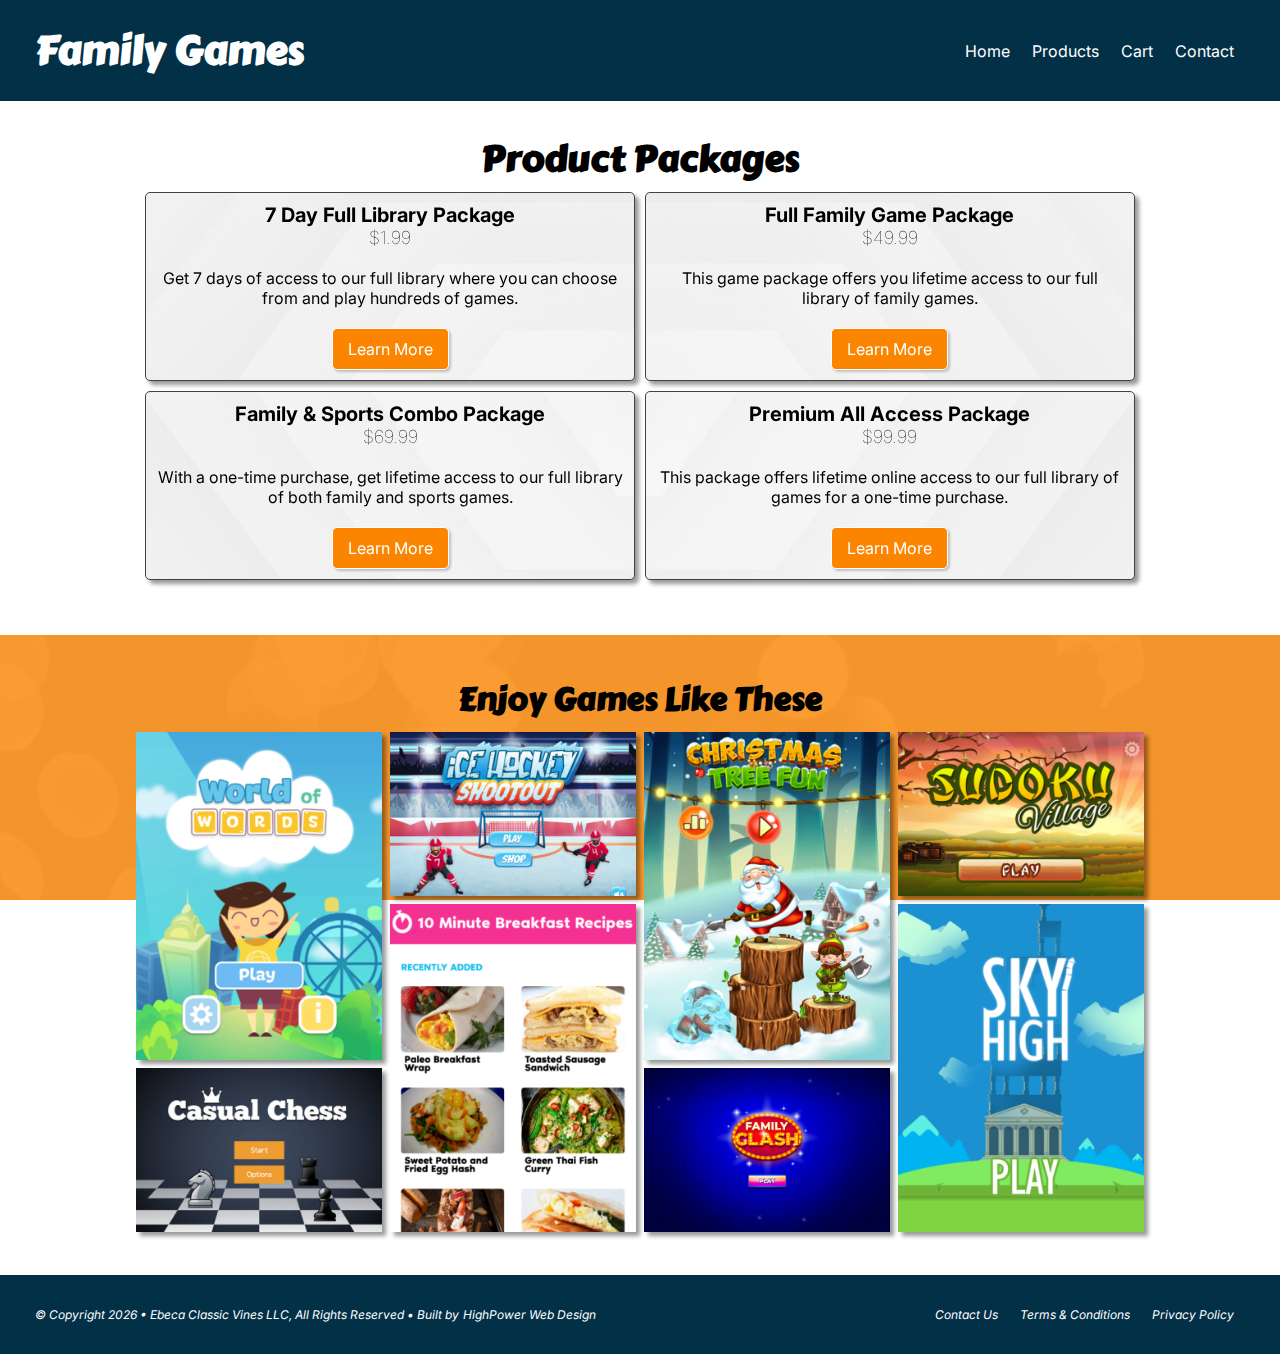
<file: products.html>
<!--
 * Theme Name: Family Games Theme
 * Description: An HTML theme for an e-commerce website.
 * Version: 1.0
 * Author: Kayla Backus
 * Author URI: https://highpower-design.com
 -->
<!DOCTYPE html>
<html lang="en">

<head>
    <meta charset="UTF-8">
    <meta http-equiv="X-UA-Compatible" content="IE=edge">
    <meta name="viewport" content="width=device-width, initial-scale=1.0">
    <link rel="stylesheet" href="https://fonts.googleapis.com/css?family=Carter+One|Inter|Inter:bold">
    <link rel="stylesheet" href="./assets/css/style.css">
    <title>Family Games</title>
</head>

<body>
    <header>
        <h1 class="display-text"><a href="./index.html">Family Games</a></h1>
        <nav>
            <ul class="menu">
                <li><a href="./index.html">Home</a></li>
                <li><a href="./products.html">Products</a></li>
                <li><a href="./cart.html">Cart</a></li>
                <li><a href="./contact.html">Contact</a></li>
            </ul>
        </nav>
    </header>
    <main>
        <!-- Product Preview -->
        <section class="home-products">
            <h2 class="display-text">Product Packages</h2>
            <div class="product-row">
                <div class="product-card shadow upper-left-background">
                    <h4>7 Day Full Library Package</h4>
                    <h5>$1.99</h5>
                    <p class="product-description">Get 7 days of access to our full library where you can choose from and play hundreds of games.</p>
                    <a href="./seven-day-pass.html" class="btn btn-shadow">Learn More</a>
                </div>
                <div class="product-card shadow upper-right-background">
                    <h4>Full Family Game Package</h4>
                    <h5>$49.99</h5>
                    <p class="product-description">This game package offers you lifetime access to our full library of family games.</p>
                    <a href="./full-game-package.html" class="btn btn-shadow">Learn More</a>
                </div>
                <div class="product-card shadow lower-left-background">
                    <h4>Family & Sports Combo Package</h4>
                    <h5>$69.99</h5>
                    <p class="product-description">With a one-time purchase, get lifetime access to our full library of both family and sports games.</p>
                    <a href="./combo-package.html" class="btn btn-shadow">Learn More</a>
                </div>
                <div class="product-card shadow lower-right-background">
                    <h4>Premium All Access Package</h4>
                    <h5>$99.99</h5>
                    <p class="product-description">This package offers lifetime online access to our full library of games for a one-time purchase.</p>
                    <a href="./premium-access.html" class="btn btn-shadow">Learn More</a>
                </div>
            </div>
        </section>
        <!-- Image Grid -->
        <div class="img-grid">
            <h3 class="display-text">Enjoy Games Like These</h3>
            <section class="img-row">
                <div class="img-col">
                    <img src="./assets/images/world-of-words-600x800.png" class="shadow">
                    <img src="./assets/images/casual-chess-600x400.png" class="shadow">
                </div>
                <div class="img-col">
                    <img src="./assets/images/ice-hockey-shootout-600x400.png" class="shadow">
                    <img src="./assets/images/10-min-recipes-600x800.png" class="shadow">
                </div>
                <div class="img-col">
                    <img src="./assets/images/christmas-tree-fun-600x800.png" class="shadow">
                    <img src="./assets/images/family-clash-600x400.png" class="shadow">
                </div>
                <div class="img-col">
                    <img src="./assets/images/sudoku-village-600x400.png" class="shadow">
                    <img src="./assets/images/sky-high-600x800.png" class="shadow">
                </div>
            </section>
        </div>
    </main>
    <footer>
        <div id="copyright-year"></div>
        <div>
            <ul class="menu">
                <li><a href="./contact.html">Contact Us</a></li>
                <li><a href="./terms.html">Terms & Conditions</a></li>
                <li><a href="./privacy.html">Privacy Policy</a></li>
            </ul>
        </div>
    </footer>
    <script src="./assets/js/script.js"></script>
</body>

</html>
</file>
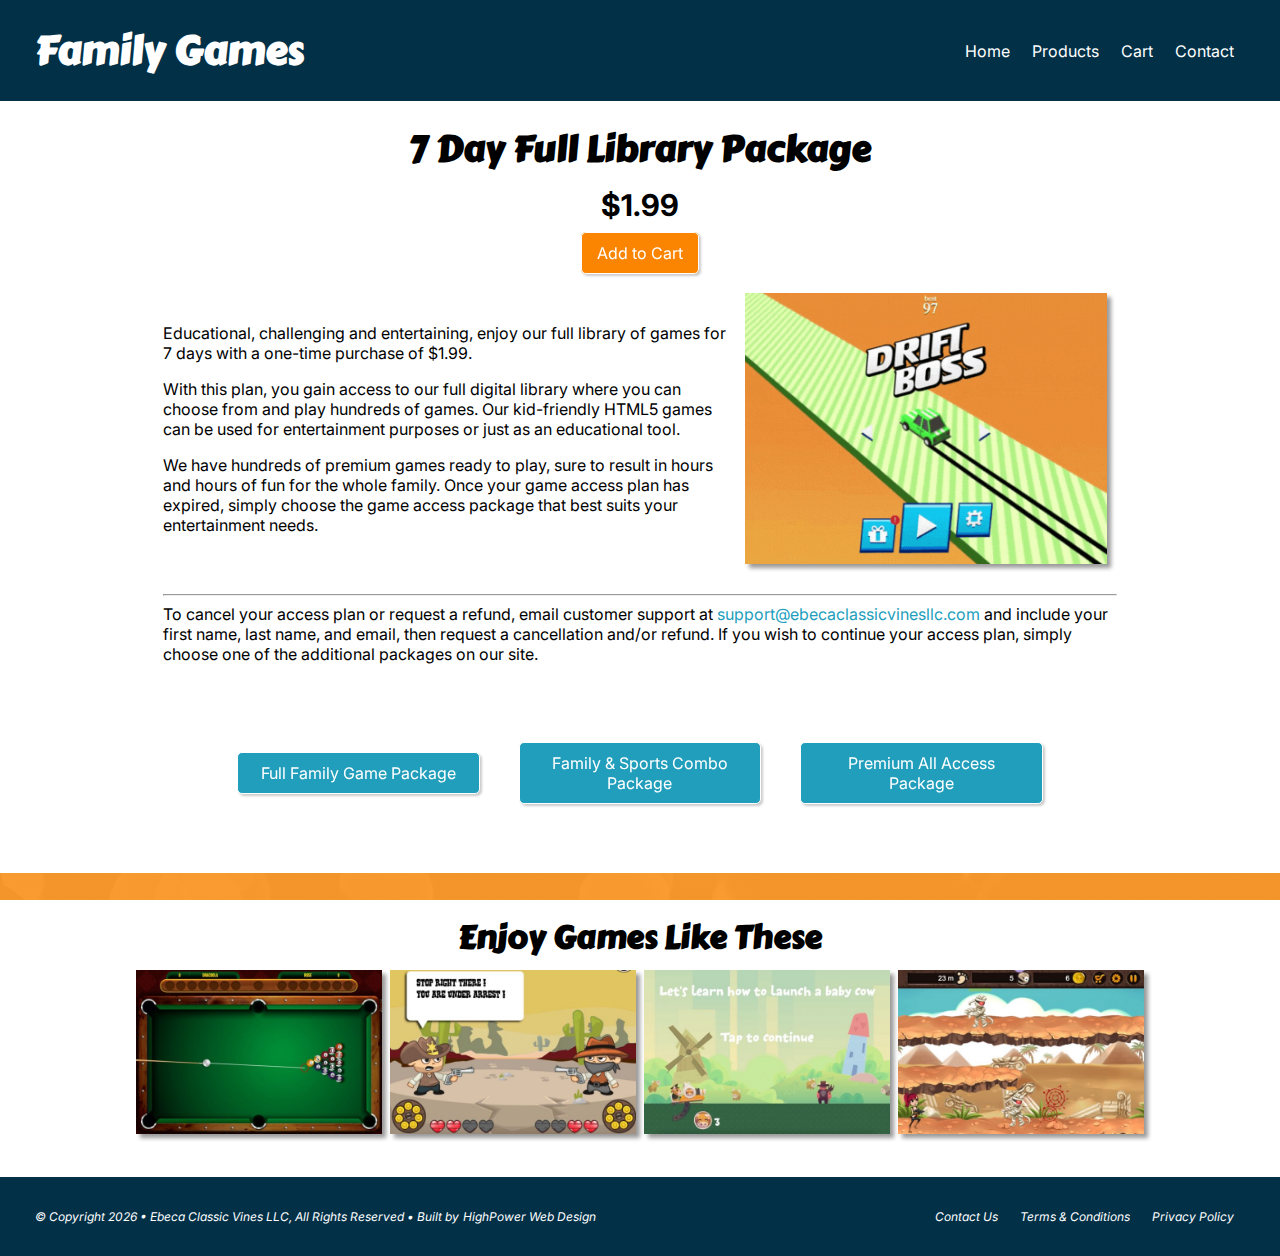
<file: seven-day-pass.html>
<!--
 * Theme Name: Family Games Theme
 * Description: An HTML theme for an e-commerce website.
 * Version: 1.0
 * Author: Kayla Backus
 * Author URI: https://highpower-design.com
 -->
<!DOCTYPE html>
<html lang="en">

<head>
    <meta charset="UTF-8">
    <meta http-equiv="X-UA-Compatible" content="IE=edge">
    <meta name="viewport" content="width=device-width, initial-scale=1.0">
    <link rel="stylesheet" href="https://fonts.googleapis.com/css?family=Carter+One|Inter|Inter:bold">
    <link rel="stylesheet" href="./assets/css/style.css">
    <title>Family Games</title>
</head>

<body>
    <header>
        <h1 class="display-text"><a href="./index.html">Family Games</a></h1>
        <nav>
            <ul class="menu">
                <li><a href="./index.html">Home</a></li>
                <li><a href="./products.html">Products</a></li>
                <li><a href="./cart.html">Cart</a></li>
                <li><a href="./contact.html">Contact</a></li>
            </ul>
        </nav>
    </header>
    <main>
        <section class="single-product">
            <h2 class="display-text">7 Day Full Library Package</h2>
            <div class="product-price">
                <h3>$1.99</h3>
                <a href="./cart.html" class="btn btn-shadow">Add to Cart</a>
            </div>
            <div class="single-description">
                <div class="single-text">
                    <p>Educational, challenging and entertaining, enjoy our full library of games for 7
                        days with a one-time purchase of $1.99.</p>

                    <p>With this plan, you gain access to our full digital library where you can choose
                        from and play hundreds of games. Our kid-friendly HTML5 games can be used for entertainment
                        purposes
                        or just as an educational tool.</p>

                    <p>We have hundreds of premium games ready to play, sure to result in hours and hours
                        of fun for the whole family. Once your game access plan has expired, simply choose the game
                        access
                        package that best suits your entertainment needs.</p>
                </div>
                <img src="./assets/images/drift-boss.gif" class="shadow single-img">
            </div>
            <hr>

            <p class="card-text fst-italic">To cancel your access plan or request a refund, email customer support at <a
                    href="mailto:support@ebecaclassicvinesllc.com">support@ebecaclassicvinesllc.com</a> and include your
                first name, last name, and email, then request a cancellation and/or refund. If you wish to continue
                your access plan, simply choose one of the additional packages on our site.</p>
        </section>
        <section class="home-products">
            <div class="btn-row">
                <a href="./full-game-package.html" class="inv-btn btn-col btn-shadow">Full Family Game Package</a>
                <a href="./combo-package.html" class="inv-btn btn-col btn-shadow">Family & Sports Combo Package</a>
                <a href="./premium-access.html" class="inv-btn btn-col btn-shadow">Premium All Access Package</a>
            </div>
        </section>
        <!-- Image Grid -->
        <div class="img-grid">
            <h3 class="display-text">Enjoy Games Like These</h3>
            <section class="img-row">
                <div class="img-col">
                    <img src="./assets/images/600x400-pool.jpg" class="shadow">
                </div>
                <div class="img-col">
                    <img src="./assets/images/600x400-wild-west.jpg" class="shadow">
                </div>
                <div class="img-col">
                    <img src="./assets/images/600x400-baby-cow-launcher.jpg" class="shadow">
                </div>
                <div class="img-col">
                    <img src="./assets/images/600x400-mummy-hunter.jpg" class="shadow">
                </div>
            </section>
        </div>
    </main>
    <footer>
        <div id="copyright-year"></div>
        <div>
            <ul class="menu">
                <li><a href="./contact.html">Contact Us</a></li>
                <li><a href="./terms.html">Terms & Conditions</a></li>
                <li><a href="./privacy.html">Privacy Policy</a></li>
            </ul>
        </div>
    </footer>
    <script src="./assets/js/script.js"></script>
</body>

</html>
</file>
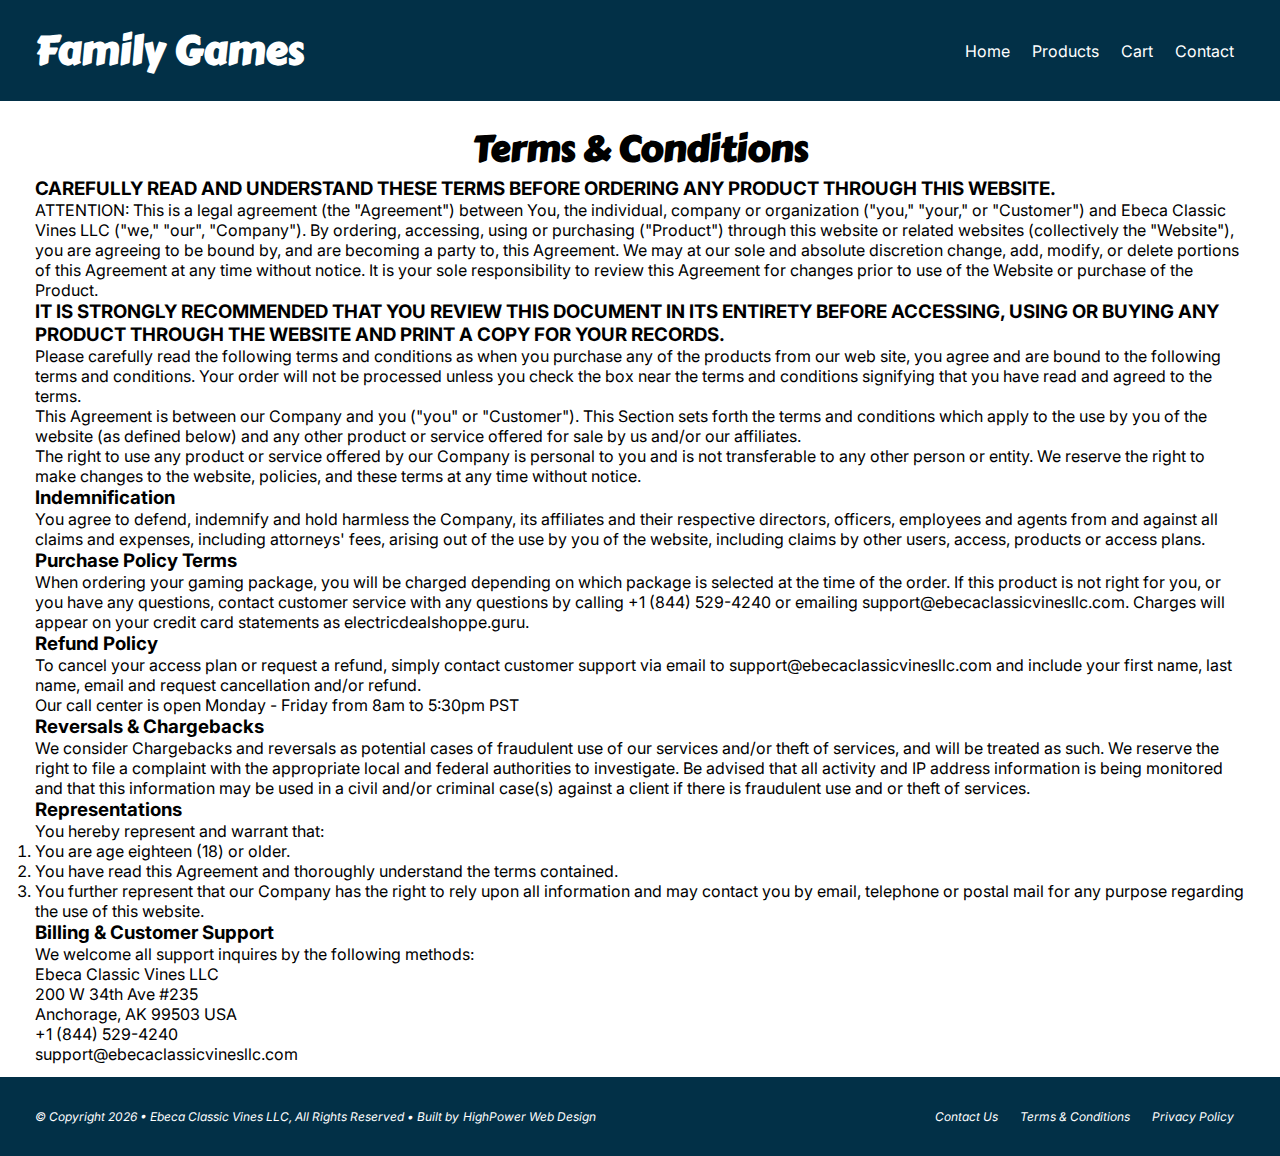
<file: terms.html>
<!--
 * Theme Name: Family Games Theme
 * Description: An HTML theme for an e-commerce website.
 * Version: 1.0
 * Author: Kayla Backus
 * Author URI: https://highpower-design.com
 -->
 <!DOCTYPE html>
 <html lang="en">
 
 <head>
     <meta charset="UTF-8">
     <meta http-equiv="X-UA-Compatible" content="IE=edge">
     <meta name="viewport" content="width=device-width, initial-scale=1.0">
     <link rel="stylesheet" href="https://fonts.googleapis.com/css?family=Carter+One|Inter|Inter:bold">
     <link rel="stylesheet" href="./assets/css/style.css">
     <title>Family Games</title>
 </head>
 
 <body>
     <header>
         <h1 class="display-text"><a href="./index.html">Family Games</a></h1>
         <nav>
             <ul class="menu">
                 <li><a href="./index">Home</a></li>
                 <li><a href="./products.html">Products</a></li>
                 <li><a href="./cart.html">Cart</a></li>
                 <li><a href="./contact.html">Contact</a></li>
             </ul>
         </nav>
     </header>
     <main>
         <section class="privacy">
            <h2 class="display-text">Terms & Conditions</h2>
            <h3>CAREFULLY READ AND UNDERSTAND THESE TERMS BEFORE ORDERING ANY PRODUCT THROUGH THIS WEBSITE.</h3>
                <p>ATTENTION: This is a legal agreement (the "Agreement") between You, the individual, company or organization ("you," "your," or "Customer") and  Ebeca Classic Vines LLC ("we," "our", "Company"). By ordering, accessing, using or purchasing ("Product") through this website or related websites (collectively the "Website"), you are agreeing to be bound by, and are becoming a party to, this Agreement. We may at our sole and absolute discretion change, add, modify, or delete portions of this Agreement at any time without notice. It is your sole responsibility to review this Agreement for changes prior to use of the Website or purchase of the Product.</p>
                <h3>IT IS STRONGLY RECOMMENDED THAT YOU REVIEW THIS DOCUMENT IN ITS ENTIRETY BEFORE ACCESSING, USING OR BUYING ANY PRODUCT THROUGH THE WEBSITE AND PRINT A COPY FOR YOUR RECORDS.</h3>
                <p>Please carefully read the following terms and conditions as when you purchase any of the products from our web site, you agree and are bound to the following terms and conditions. Your order will not be processed unless you check the box near the terms and conditions signifying that you have read and agreed to the terms.</p>
                <p>This Agreement is between our Company and you ("you" or "Customer"). This Section sets forth the terms and conditions which apply to the use by you of the website (as defined below) and any other product or service offered for sale by us and/or our affiliates.</p>
                <p>The right to use any product or service offered by our Company is personal to you and is not transferable to any other person or entity. We reserve the right to make changes to the website, policies, and these terms at any time without notice.</p>
                <h3>Indemnification</h3>
                <p>You agree to defend, indemnify and hold harmless the Company, its affiliates and their respective directors, officers, employees and agents from and against all claims and expenses, including attorneys' fees, arising out of the use by you of the website, including claims by other users, access, products or access plans.</p>
                <h3>Purchase Policy Terms</h3>
                <p>When ordering your gaming package, you will be charged depending on which package is selected at the time of the order. If this product is not right for you, or you have any questions, contact customer service with any questions by calling +1 (844) 529-4240 or emailing support@ebecaclassicvinesllc.com. Charges will appear on your credit card statements as electricdealshoppe.guru.</p>
                <h3>Refund Policy</h3>
                <p>To cancel your access plan or request a refund, simply contact customer support via email to support@ebecaclassicvinesllc.com and include your first name, last name, email and request cancellation and/or refund.</p>
                <p>Our call center is open Monday - Friday from 8am to 5:30pm PST</p>
                <h3>Reversals & Chargebacks</h3>
                <p>We consider Chargebacks and reversals as potential cases of fraudulent use of our services and/or theft of services, and will be treated as such. We reserve the right to file a complaint with the appropriate local and federal authorities to investigate. Be advised that all activity and IP address information is being monitored and that this information may be used in a civil and/or criminal case(s) against a client if there is fraudulent use and or theft of services.</p>
                <h3>Representations</h3>
                <p>You hereby represent and warrant that:</p>
                <ol>
                    <li>You are age eighteen (18) or older.</li>
                    <li>You have read this Agreement and thoroughly understand the terms contained.</li>
                    <li>You further represent that our Company has the right to rely upon all information and may contact you by email, telephone or postal mail for any purpose regarding the use of this website.</li>
                </ol>
                <h3>Billing & Customer Support</h3>
                <p>We welcome all support inquires by the following methods:</p>
                <p>
                    Ebeca Classic Vines LLC<br>
                    200 W 34th Ave #235<br>
                    Anchorage, AK 99503 USA 
                </p>
                <p>+1 (844) 529-4240</p>
                <p>support@ebecaclassicvinesllc.com</p>
         </section>
     </main>
     <footer>
         <div id="copyright-year"></div>
         <div>
             <ul class="menu">
                 <li><a href="./contact.html">Contact Us</a></li>
                 <li><a href="./terms.html">Terms & Conditions</a></li>
                 <li><a href="./privacy.html">Privacy Policy</a></li>
             </ul>
         </div>
     </footer>
     <script src="./assets/js/script.js"></script>
 </body>
 
 </html>
</file>
<file: assets/css/style.css>
* {
    margin: 0;
    padding: 0;
    box-sizing: border-box;
}

:root {
    --first-color: #000;
    --second-color: #fff;
    --third-color: #8ecae6;
    --fourth-color: #219ebc;
    --fifth-color: #023047;
    --sixth-color: #ffb703;
    --seventh-color: #fb8500;
}
  
html {
    height: 100%;
    box-sizing: border-box;
}
  
body {
    position: relative;
    margin: 0;
    min-height: 100%;
    padding-bottom: 4.47rem;
    box-sizing: inherit;
    font-family: 'Inter', sans-serif;
    background-color: var(--second-color);
}

/* Global Styles */
.display-text {
    font-family: 'Carter One', sans-serif;
}

h1.display-text {
    font-size: 40px;
}

h2.display-text {
    font-size: 36px;
    text-align: center;
}

h3.display-text {
    font-size: 32px;
    text-align: center;
}

h4 {
    font-size: 20px;
}

h5 {
    font-size: 18px;
    font-weight: 100;
}

a {
    text-decoration: none;
    color: var(--fourth-color);
}

.btn {
    background-color: var(--seventh-color);
    padding: 10px 15px;
    border-radius: 5px;
    border: 1px solid var(--second-color);
    color: var(--second-color);
}

.btn:hover {
    background-color: var(--fourth-color);
}

.inv-btn {
    background-color: var(--fourth-color);
    padding: 10px 15px;
    border-radius: 5px;
    border: 1px solid var(--second-color);
    color: var(--second-color);
}

.inv-btn:hover {
    background-color: var(--seventh-color);
}

.btn-shadow {
    filter: drop-shadow(2px 2px 1px rgba(0,0,0,0.2));
}

.shadow {
    filter: drop-shadow(4px 4px 2px rgba(0,0,0,0.4));
}

/* Header */
header {
    padding: 20px 35px;
    display: flex;
    flex-wrap: wrap;
    justify-content: space-between;
    align-items: center;
    background-color: var(--fifth-color);
}

header a {
    color: var(--second-color);
}

/* Nav & Footer Menus */
.menu {
    display: flex;
    flex-wrap: wrap;
    justify-content: space-between;
    align-items: center;
    list-style: none;
}

.menu li {
    padding: 12px 6px;
}

.menu a {
    padding: 5px;
}

.menu a:hover {
    background-color: var(--fourth-color);
    border-radius: 5px;
    padding: 5px;
    color: var(--second-color);
}

/* Hero Section */
.hero {
    padding: 70px 35px;
    display: flex;
    flex-wrap: wrap;
    justify-content: center;
    flex-direction: column;
    align-items: center;
}

.hero h2 {
    text-align: center;
    line-height: 1.2;
}

.hero p {
    text-align: center;
    padding: 20px 0;
}

/* Grid - W3 Schools */
.img-grid {
    /* background-color: var(--seventh-color); */
    background-image: linear-gradient(rgba(251, 133, 0, 0.8), rgba(251, 133, 0, 0.8)), url("../images/filter2-pexels-rovenimagescom-949587.png");
    background-position: center center; 
    background-repeat: no-repeat; 
    background-size: cover;
    background-attachment: fixed;
    padding: 40px 0 50px 0;
}

.product-grid {
    background-color: var(--second-color);
    padding: 40px 0 50px 0;
}

.img-row {
    display: flex;
    flex-wrap: wrap;
    align-items: center;
    padding: 0 4px;
    width: 80%;
    margin-left: auto;
    margin-right: auto;
}

.img-col {
    flex: 25%;
    max-width: 25%;
    padding: 0 4px;
}

.img-col img {
    margin-top: 8px;
    vertical-align: middle;
    width: 100%;
}

/* Product Previews */
.home-products {
    padding: 30px 0px 50px 0px;
    text-align: center;
    width: 85%;
    margin-left: auto;
    margin-right: auto;
}

.home-products h3 {
    padding-bottom: 18px;
}

.product-row {
    display: flex;
    flex-wrap: wrap;
    justify-content: center;
    width: 100%;
}

.home-card {
    background-color: var(--third-color);
    border-radius: 5px;
    padding: 10px 5px;
    width: 22%;
    margin: 0 5px;
    display: flex;
    align-items: center;
    flex-direction: column;
}

.home-card h5 {
    margin-bottom: 30px;
}

.product-card {
    background-color: var(--second-color);
    border-radius: 5px;
    border: 1px solid #424242;
    padding: 10px 5px;
    width: 45%;
    margin: 5px 5px;
    display: flex;
    align-items: center;
    flex-direction: column;
}

.product-description {
    padding: 20px 5px;
}

.upper-left-background {
    background-image: linear-gradient(rgba(255,255,255,0.3), rgba(255,255,255,0.3)), url("../images/filter4-pexels-clark-van-der-beken-12981877.jpg");
    background-position: bottom right; 
    background-repeat: no-repeat; 
    background-size: cover;
    background-attachment: fixed;
}

.lower-left-background {
    background-image: linear-gradient(rgba(255,255,255,0.3), rgba(255,255,255,0.3)), url("../images/filter3-pexels-clark-van-der-beken-12981877.jpg");
    background-position: top right; 
    background-repeat: no-repeat; 
    background-size: cover;
    background-attachment: fixed;
}

.upper-right-background {
    background-image: linear-gradient(rgba(255,255,255,0.3), rgba(255,255,255,0.3)), url("../images/filter2-pexels-clark-van-der-beken-12981877.jpg");
    background-position: bottom left; 
    background-repeat: no-repeat; 
    background-size: cover;
    background-attachment: fixed;
}

.lower-right-background {
    background-image: linear-gradient(rgba(255,255,255,0.3), rgba(255,255,255,0.3)), url("../images/filter-pexels-clark-van-der-beken-12981877.jpg");
    background-position: top left; 
    background-repeat: no-repeat; 
    background-size: cover;
    background-attachment: fixed;
}

/* Single Product Page */
.single-product {
    padding: 20px 35px;
    width: 80%;
    display: flex;
    flex-wrap: wrap;
    flex-direction: column;
    margin-right: auto;
    margin-left: auto;
}

.single-product p {
    padding: 8px 0;
}

.product-price {
    text-align: center;
    padding-bottom: 20px;
}

.product-price h3 {
    padding: 10px 0 20px 0;
    font-size: 30px;
}

.single-description {
    display: flex;
    flex-wrap: wrap;
    padding-bottom: 20px;
    align-items: center;
    justify-content: center;
    align-content: center;
}

.single-text {
    width: 60%;
}

.single-img {
    padding: 10px;
    width: 40%;
}

.btn-row {
    display: flex;
    flex-wrap: wrap;
    align-items: center;
    justify-content: center;
    padding: 0 4px;
    width: 90%;
    margin-left: auto;
    margin-right: auto;
}

.btn-col {
    width: 25%;
    margin: 2%;
}

/* Cart & Checkout */
.checkout-btn {
    width: 40%;
    margin: 2%;
}

.fine-print {
    font-size: 14px;
    font-style: italic;
    text-align: left;
    padding: 4px;
}

/* Contact */
.about {
    display: flex;
    flex-wrap: wrap;
    text-align: center;
    align-content: center;
    justify-content: center;
}

.about-width {
    width: 30%;
    padding: 5px;
}

/* Privacy Policy & Terms */
.privacy {
    padding: 20px 35px;
}
 
/* Footer */
footer {
    position: absolute;
    right: 0;
    left: 0;
    bottom: 0;
    padding: 20px 35px;
    display: flex;
    flex-wrap: wrap;
    justify-content: space-between;
    align-items: center;
    font-size: 12px;
    font-style: italic;
    background-color: var(--fifth-color);
    color: var(--second-color);
}

footer a {
    color: var(--second-color);
    padding: 5px 1px;
}

footer a:hover {
    background-color: var(--fourth-color);
    border-radius: 5px;
    padding: 5px 1px;
    color: var(--fifth-color);
}

/* MEDIA QUERIES */
/* For smaller desktop screens and smaller */
@media screen and (max-width: 980px) {
    .hero {
        padding: 70px 35px;
    }

    .img-grid {
        width: 100%;
    }

    .home-products {
        padding: 35px 35px 60px 35px;
        text-align: center;
        width: 100%;
    }

    footer {
        position: absolute;
        right: 0;
        left: 0;
        bottom: 0;
        padding: 20px 35px;
        display: flex;
        flex-wrap: wrap;
        justify-content: center;
        flex-direction: column;
        align-items: center;
        align-content: center;
    }
    
    footer p {
        text-align: center;
    }
}
 
/* For tablets and smaller*/
@media screen and (max-width: 768px) {
    header {
        padding: 20px 35px;
        display: flex;
        flex-wrap: wrap;
        flex-direction: column;
        align-items: center;
    }
    
    .hero {
        padding: 40px 35px;
    }

    .img-col {
        flex: 50%;
        max-width: 50%;
    }

    .hidden-md {
        display: none;
    }

    .home-products {
        padding: 40px 35px 60px 35px;
        text-align: center;
    }

    .home-card {
        width: 45%;
        margin: 5px 5px;
    }

    .product-card {
        width: 90%;
        margin: 5px 5px;
    }

    .single-description {
        display: flex;
        flex-wrap: wrap;
        flex-direction: column;
        padding-bottom: 20px;
        align-items: center;
        justify-content: center;
        align-content: center;
    }

    .single-text {
        width: 100%;
    }
    
    .single-img {
        padding: 10px;
        width: 100%;
    }

    .btn-row {
        display: flex;
        flex-wrap: wrap;
        flex-direction: column;
        align-items: center;
        justify-content: center;
        padding: 0 4px;
        width: 90%;
        margin-left: auto;
        margin-right: auto;
    }
    
    .btn-col {
        width: 80%;
        margin: 2%;
    }

    .about-width {
        width: 50%;
        padding: 5px;
    }
}
 
/* For mobile phones and smaller */
@media screen and (max-width: 575px) {
    header {
        padding: 20px 35px;
        display: flex;
        flex-wrap: wrap;
        flex-direction: column;
        align-items: center;
    }

    .menu {
        display: flex;
        flex-wrap: wrap;
        justify-content: space-between;
        align-items: center;
        list-style: none;
    }
    
    .menu li {
        padding: 12px 6px;
    }
    
    .hero {
        padding: 20px 35px;
    }

    .img-col {
        flex: 100%;
        max-width: 100%;
    }

    .hidden-sm {
        display: none;
    }

    .home-products {
        padding: 30px 35px 50px 35px;
        text-align: center;
    }

    .home-card {
        width: 90%;
        margin: 5px 5px;
    }

    .about-width {
        width: 80%;
        padding: 5px;
    }
}
</file>
